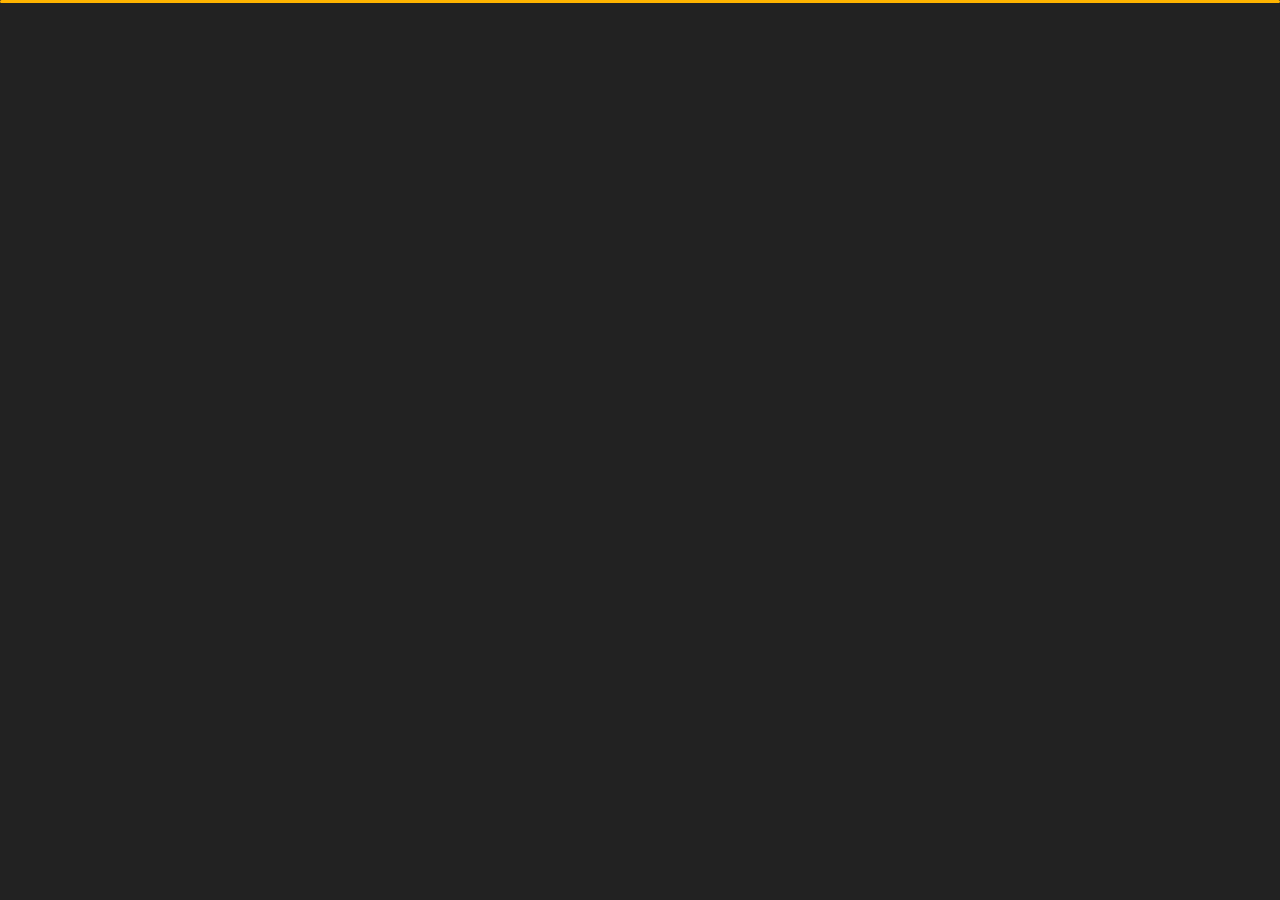
<file: index.html>
﻿<!DOCTYPE html>
<html lang="en">


<head>
    <meta charset="utf-8">
    <title> Tatsat's Portfolio </title>
    <meta name="viewport" content="width=device-width, initial-scale=1">

    <!-- Template Google Fonts -->
    <link href="https://fonts.googleapis.com/css?family=Poppins:400,400i,500,500i,600,600i,700,700i,800,800i,900,900i" rel="stylesheet">
    <link href="https://fonts.googleapis.com/css?family=Open+Sans:300,400,400i,600,600i,700" rel="stylesheet">

    <!-- Template CSS Files -->
    <link href="css/bootstrap.min.css" rel="stylesheet">
    <link href="css/preloader.min.css" rel="stylesheet">
    <link href="css/circle.css" rel="stylesheet">
    <link href="css/font-awesome.min.css" rel="stylesheet">
    <link href="css/fm.revealator.jquery.min.css" rel="stylesheet">
    <link href="css/style.css" rel="stylesheet">

    <!-- CSS Skin File -->
    <link href="css/skins/yellow.css" rel="stylesheet">

    <!-- Live Style Switcher - demo only -->
    <link rel="alternate stylesheet" type="text/css" title="blue" href="css/skins/blue.css" />
    <link rel="alternate stylesheet" type="text/css" title="green" href="css/skins/green.css" />
    <link rel="alternate stylesheet" type="text/css" title="yellow" href="css/skins/yellow.css" />
    <link rel="alternate stylesheet" type="text/css" title="blueviolet" href="css/skins/blueviolet.css" />
    <link rel="alternate stylesheet" type="text/css" title="goldenrod" href="css/skins/goldenrod.css" />
    <link rel="alternate stylesheet" type="text/css" title="magenta" href="css/skins/magenta.css" />
    <link rel="alternate stylesheet" type="text/css" title="orange" href="css/skins/orange.css" />
    <link rel="alternate stylesheet" type="text/css" title="purple" href="css/skins/purple.css" />
    <link rel="alternate stylesheet" type="text/css" title="red" href="css/skins/red.css" />
    <link rel="alternate stylesheet" type="text/css" title="yellowgreen" href="css/skins/yellowgreen.css" />
    <link rel="stylesheet" type="text/css" href="css/styleswitcher.css" />

    <!-- Modernizr JS File -->
    <script src="js/modernizr.custom.js"></script>
</head>

<body class="home">
<!-- Live Style Switcher Starts - demo only -->
<div id="switcher" class="">
    <div class="content-switcher">
        <h4>STYLE SWITCHER</h4>
        <ul>
            <li>
                <a href="#" onclick="setActiveStyleSheet('purple');" title="purple" class="color"><img src="img/styleswitcher/purple.png" alt="purple"/></a>
            </li>
            <li>
                <a href="#" onclick="setActiveStyleSheet('red');" title="red" class="color"><img src="img/styleswitcher/red.png" alt="red"/></a>
            </li>
            <li>
                <a href="#" onclick="setActiveStyleSheet('blueviolet');" title="blueviolet" class="color"><img src="img/styleswitcher/blueviolet.png" alt="blueviolet"/></a>
            </li>
            <li>
                <a href="#" onclick="setActiveStyleSheet('blue');" title="blue" class="color"><img src="img/styleswitcher/blue.png" alt="blue"/></a>
            </li>
            <li>
                <a href="#" onclick="setActiveStyleSheet('goldenrod');" title="goldenrod" class="color"><img src="img/styleswitcher/goldenrod.png" alt="goldenrod"/></a>
            </li>
            <li>
                <a href="#" onclick="setActiveStyleSheet('magenta');" title="magenta" class="color"><img src="img/styleswitcher/magenta.png" alt="magenta"/></a>
            </li>
            <li>
                <a href="#" onclick="setActiveStyleSheet('yellowgreen');" title="yellowgreen" class="color"><img src="img/styleswitcher/yellowgreen.png" alt="yellowgreen"/></a>
            </li>
            <li>
                <a href="#" onclick="setActiveStyleSheet('orange');" title="orange" class="color"><img src="img/styleswitcher/orange.png" alt="orange"/></a>
            </li>
            <li>
                <a href="#" onclick="setActiveStyleSheet('green');" title="green" class="color"><img src="img/styleswitcher/green.png" alt="green"/></a>
            </li>
            <li>
                <a href="#" onclick="setActiveStyleSheet('yellow');" title="yellow" class="color"><img src="img/styleswitcher/yellow.png" alt="yellow"/></a>
            </li>
        </ul>
           <div id="hideSwitcher">&times;</div>
    </div>
</div>
<div id="showSwitcher" class="styleSecondColor"><i class="fa fa-cog fa-spin"></i></div>
<!-- Live Style Switcher Ends - demo only -->
<!-- Header Starts -->
<header class="header" id="navbar-collapse-toggle">
    <!-- Fixed Navigation Starts -->
    <ul class="icon-menu d-none d-lg-block revealator-slideup revealator-once revealator-delay1">
        <li class="icon-box active">
            <i class="fa fa-home"></i>
            <a href="index.html">
                <h2>Home</h2>
            </a>
        </li>
        <li class="icon-box">
            <i class="fa fa-user"></i>
            <a href="about.html">
                <h2>About</h2>
            </a>
        <li class="icon-box">
            <i class="fa fa-envelope-open"></i>
            <a href="contact.html">
                <h2>Contact</h2>
            </a>
        </li>
        <li class="icon-box">
            <i class="fa fa-comments"></i>
            <a href="skills.html">
                <h2>Skills</h2>
            </a>
        </li>
    </ul>
    <!-- Fixed Navigation Ends -->
    <!-- Mobile Menu Starts -->
    <nav role="navigation" class="d-block d-lg-none">
        <div id="menuToggle">
            <input type="checkbox" />
            <span></span>
            <span></span>
            <span></span>
            <ul class="list-unstyled" id="menu">
                <li class="active"><a href="index.html"><i class="fa fa-home"></i><span>Home</span></a></li>
                <li><a href="about.html"><i class="fa fa-user"></i><span>About</span></a></li>
                <li><a href="contact.html"><i class="fa fa-envelope-open"></i><span>Contact</span></a></li>
                <li><a href="skills.html"><i class="fa fa-comments"></i><span>Skills</span></a></li>
            </ul>
        </div>
    </nav>
    <!-- Mobile Menu Ends -->
</header>
<!-- Header Ends -->
<!-- Main Content Starts -->
<section class="container-fluid main-container container-home p-0 revealator-slideup revealator-once revealator-delay1">
    <div class="color-block d-none d-lg-block"></div>
    <div class="row home-details-container align-items-center">
        <div class="col-lg-4 bg position-fixed d-none d-lg-block"></div>
        <div class="col-12 col-lg-8 offset-lg-4 home-details text-left text-sm-center text-lg-left">
            <div>
                <img src="img/2.jpg" class="img-fluid main-img-mobile d-none d-sm-block d-lg-none" alt="my picture">
                <h6 class="text-uppercase open-sans-font mb-0 d-block d-sm-none d-lg-block">hello folks !</h6>
                <h1 class="text-uppercase poppins-font"><span>I'm</span> Tatsat Pandey </h1>
                <p class="open-sans-font">A Coding Enthusiast, Electrical Engineer and a Writer.</p>
                <a href="about.html" class="btn btn-about">more about me</a>
            </div>
        </div>
    </div>
</section>
<!-- Main Content Ends -->

<!-- Template JS Files -->
<script src="js/jquery-3.5.0.min.js"></script>
<script src="js/styleswitcher.js"></script>
<script src="js/preloader.min.js"></script>
<script src="js/fm.revealator.jquery.min.js"></script>
<script src="js/imagesloaded.pkgd.min.js"></script>
<script src="js/masonry.pkgd.min.js"></script>
<script src="js/classie.js"></script>
<script src="js/cbpGridGallery.js"></script>
<script src="js/jquery.hoverdir.js"></script>
<script src="js/popper.min.js"></script>
<script src="js/bootstrap.js"></script>
<script src="js/custom.js"></script>

</body>

</html>
</file>
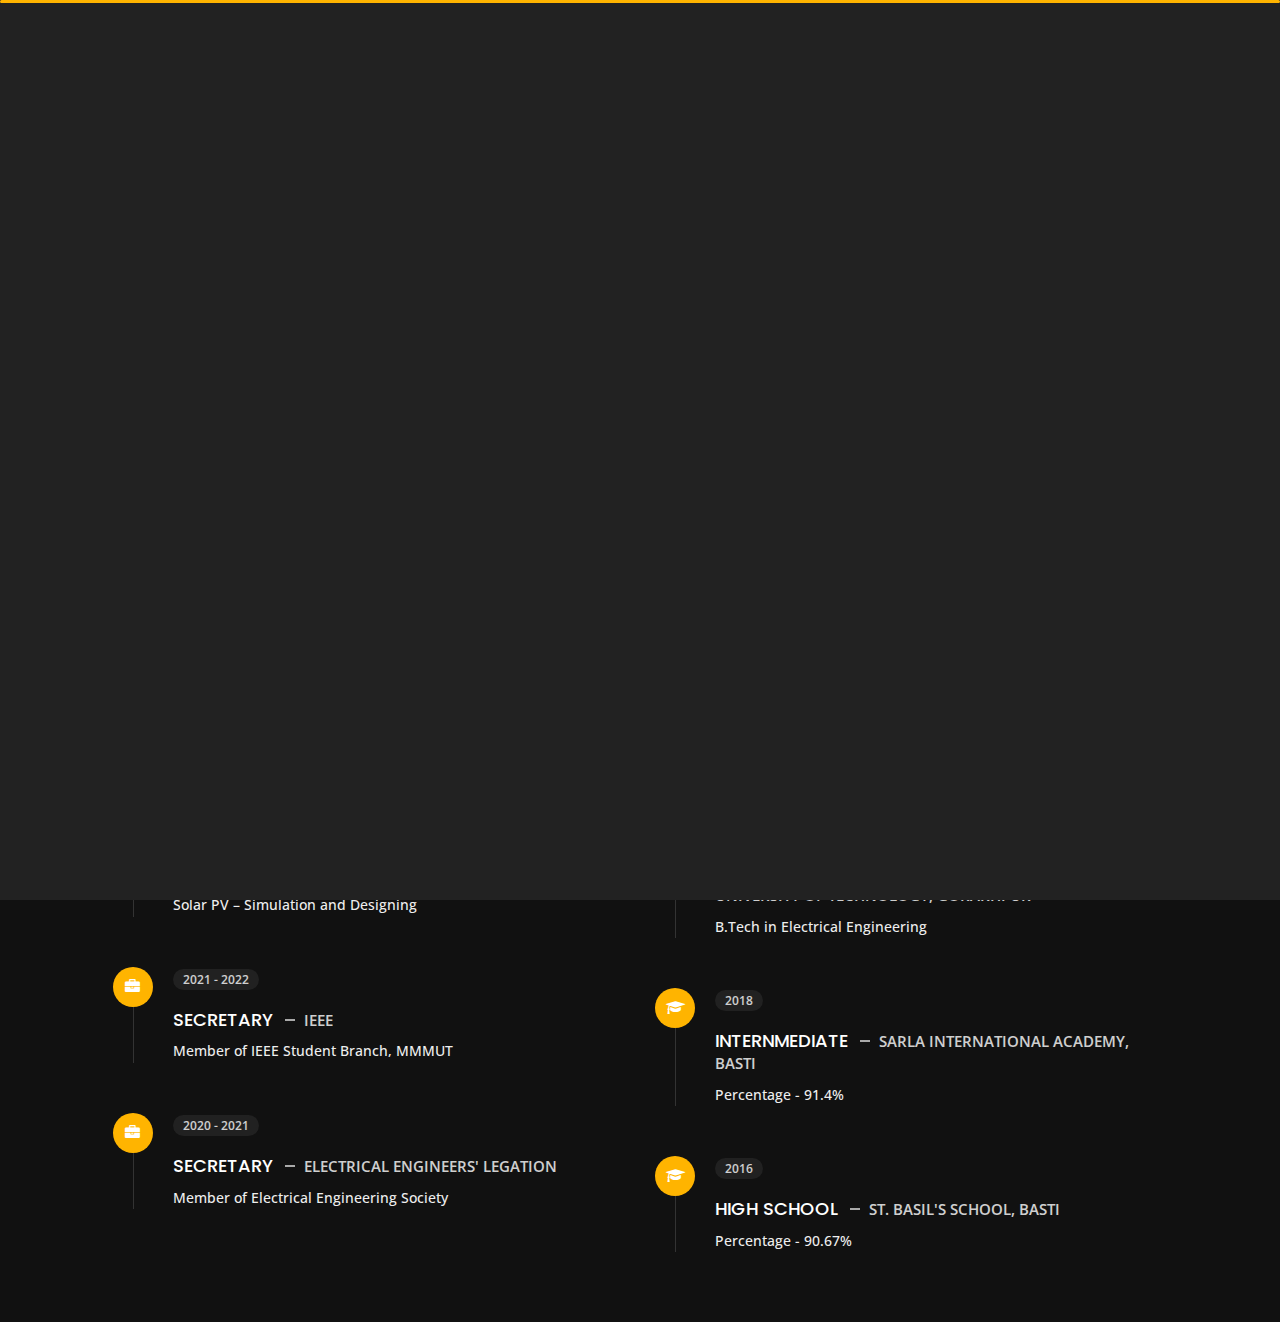
<file: about.html>
<!DOCTYPE html>
<html lang="en">


<head>
    <meta charset="utf-8">
    <title>My Portfolio</title>
    <meta name="viewport" content="width=device-width, initial-scale=1">

    <!-- Template Google Fonts -->
    <link href="https://fonts.googleapis.com/css?family=Poppins:400,400i,500,500i,600,600i,700,700i,800,800i,900,900i" rel="stylesheet">
    <link href="https://fonts.googleapis.com/css?family=Open+Sans:300,400,400i,600,600i,700" rel="stylesheet">

    <!-- Template CSS Files -->
    <link href="css/bootstrap.min.css" rel="stylesheet">
    <link href="css/preloader.min.css" rel="stylesheet">
    <link href="css/circle.css" rel="stylesheet">
    <link href="css/font-awesome.min.css" rel="stylesheet">
    <link href="css/fm.revealator.jquery.min.css" rel="stylesheet">
    <link href="css/style.css" rel="stylesheet">

    <!-- CSS Skin File -->
    <link href="css/skins/yellow.css" rel="stylesheet">

    <!-- Live Style Switcher - demo only -->
    <link rel="alternate stylesheet" type="text/css" title="blue" href="css/skins/blue.css" />
    <link rel="alternate stylesheet" type="text/css" title="green" href="css/skins/green.css" />
    <link rel="alternate stylesheet" type="text/css" title="yellow" href="css/skins/yellow.css" />
    <link rel="alternate stylesheet" type="text/css" title="blueviolet" href="css/skins/blueviolet.css" />
    <link rel="alternate stylesheet" type="text/css" title="goldenrod" href="css/skins/goldenrod.css" />
    <link rel="alternate stylesheet" type="text/css" title="magenta" href="css/skins/magenta.css" />
    <link rel="alternate stylesheet" type="text/css" title="orange" href="css/skins/orange.css" />
    <link rel="alternate stylesheet" type="text/css" title="purple" href="css/skins/purple.css" />
    <link rel="alternate stylesheet" type="text/css" title="red" href="css/skins/red.css" />
    <link rel="alternate stylesheet" type="text/css" title="yellowgreen" href="css/skins/yellowgreen.css" />
    <link rel="stylesheet" type="text/css" href="css/styleswitcher.css" />

    <!-- Modernizr JS File -->
    <script src="js/modernizr.custom.js"></script>
</head>

<body class="about">
<!-- Live Style Switcher Starts - demo only -->
<div id="switcher" class="">
    <div class="content-switcher">
        <h4>STYLE SWITCHER</h4>
        <ul>
            <li>
                <a href="#" onclick="setActiveStyleSheet('purple');" title="purple" class="color"><img src="img/styleswitcher/purple.png" alt="purple"/></a>
            </li>
            <li>
                <a href="#" onclick="setActiveStyleSheet('red');" title="red" class="color"><img src="img/styleswitcher/red.png" alt="red"/></a>
            </li>
            <li>
                <a href="#" onclick="setActiveStyleSheet('blueviolet');" title="blueviolet" class="color"><img src="img/styleswitcher/blueviolet.png" alt="blueviolet"/></a>
            </li>
            <li>
                <a href="#" onclick="setActiveStyleSheet('blue');" title="blue" class="color"><img src="img/styleswitcher/blue.png" alt="blue"/></a>
            </li>
            <li>
                <a href="#" onclick="setActiveStyleSheet('goldenrod');" title="goldenrod" class="color"><img src="img/styleswitcher/goldenrod.png" alt="goldenrod"/></a>
            </li>
            <li>
                <a href="#" onclick="setActiveStyleSheet('magenta');" title="magenta" class="color"><img src="img/styleswitcher/magenta.png" alt="magenta"/></a>
            </li>
            <li>
                <a href="#" onclick="setActiveStyleSheet('yellowgreen');" title="yellowgreen" class="color"><img src="img/styleswitcher/yellowgreen.png" alt="yellowgreen"/></a>
            </li>
            <li>
                <a href="#" onclick="setActiveStyleSheet('orange');" title="orange" class="color"><img src="img/styleswitcher/orange.png" alt="orange"/></a>
            </li>
            <li>
                <a href="#" onclick="setActiveStyleSheet('green');" title="green" class="color"><img src="img/styleswitcher/green.png" alt="green"/></a>
            </li>
            <li>
                <a href="#" onclick="setActiveStyleSheet('yellow');" title="yellow" class="color"><img src="img/styleswitcher/yellow.png" alt="yellow"/></a>
            </li>
        </ul>

        <div id="hideSwitcher">&times;</div>
    </div>

</div>
<div id="showSwitcher" class="styleSecondColor"><i class="fa fa-cog fa-spin"></i></div>
<!-- Live Style Switcher Ends - demo only -->
<!-- Header Starts -->
<header class="header" id="navbar-collapse-toggle">
    <!-- Fixed Navigation Starts -->
    <ul class="icon-menu d-none d-lg-block revealator-slideup revealator-once revealator-delay1">
        <li class="icon-box">
            <i class="fa fa-home"></i>
            <a href="index.html">
                <h2>Home</h2>
            </a>
        </li>
        <li class="icon-box active">
            <i class="fa fa-user"></i>
            <a href="about.html">
                <h2>About</h2>
            </a>
        </li>
        
        <li class="icon-box">
            <i class="fa fa-envelope-open"></i>
            <a href="contact.html">
                <h2>Contact</h2>
            </a>
        </li>
        <li class="icon-box">
            <i class="fa fa-comments"></i>
            <a href="skills.html">
                <h2>Skills</h2>
            </a>
        </li>
    </ul>
    <!-- Fixed Navigation Ends -->
    <!-- Mobile Menu Starts -->
    <nav role="navigation" class="d-block d-lg-none">
        <div id="menuToggle">
            <input type="checkbox" />
            <span></span>
            <span></span>
            <span></span>
            <ul class="list-unstyled" id="menu">
                <li><a href="index.html"><i class="fa fa-home"></i><span>Home</span></a></li>
                <li class="active"><a href="about.html"><i class="fa fa-user"></i><span>About</span></a></li>
                <li><a href="contact.html"><i class="fa fa-envelope-open"></i><span>Contact</span></a></li>
                <li><a href="skills.html"><i class="fa fa-comments"></i><span>Skills</span></a></li>
            </ul>
        </div>
    </nav>
    <!-- Mobile Menu Ends -->
</header>
<!-- Header Ends -->
<!-- Page Title Starts -->
<section class="title-section text-left text-sm-center revealator-slideup revealator-once revealator-delay1">
    <h1>ABOUT <span>ME</span></h1>
    <span class="title-bg">Resume</span>
</section>
<!-- Page Title Ends -->
<!-- Main Content Starts -->
<section class="main-content revealator-slideup revealator-once revealator-delay1">
    <div class="container">
        <div class="row">
            <!-- Personal Info Starts -->
            <div class="col-12 col-lg-5 col-xl-6">
                <div class="row">
                    <div class="col-12">
                        <h3 class="text-uppercase custom-title mb-0 ft-wt-600">personal infos</h3>
                    </div>
                    <div class="col-12 d-block d-sm-none">
                        <img src="img/3.jpeg" class="img-fluid main-img-mobile" alt="my picture" />
                    </div>
                    <div class="col-6">
                        <ul class="about-list list-unstyled open-sans-font">
                            <li> <span class="title">name :</span> <span class="value d-block d-sm-inline-block d-lg-block d-xl-inline-block">Tatsat Pandey</span> </li>
                            <li> <span class="title">Age :</span> <span class="value d-block d-sm-inline-block d-lg-block d-xl-inline-block">21 Years</span> </li>
                            <li> <span class="title">Nationality :</span> <span class="value d-block d-sm-inline-block d-lg-block d-xl-inline-block">Indian</span> </li>
                        </ul>
                    </div>
                    <div class="col-6">
                        <ul class="about-list list-unstyled open-sans-font">
                            <li> <span class="title">Address :</span> <span class="value d-block d-sm-inline-block d-lg-block d-xl-inline-block">Basti, Uttar Pradesh</span> </li>
                            <li> <span class="title">Email :</span> <span class="value d-block d-sm-inline-block d-lg-block d-xl-inline-block">tatsat3mutee@gmail.com</span> </li>
                            <li> <span class="title">languages :</span> <span class="value d-block d-sm-inline-block d-lg-block d-xl-inline-block">Hindi, English</span> </li>
                        </ul>
                    </div>
                    <div class="col-12 mt-3">
                        <a href="./resume.pdf" class="btn btn-download">Download CV</a>
                    </div>
                </div>
            </div>
            <!-- Personal Info Ends -->
            <!-- Boxes Starts -->
            <div class="col-12 col-lg-7 col-xl-6 mt-5 mt-lg-0">
                <div class="row">
                    <div class="col-6">
                        <div class="box-stats with-margin">
                            <h3 class="poppins-font position-relative">7</h3>
                            <p class="open-sans-font m-0 position-relative text-uppercase">certificates in <span class="d-block">extra-curricular </span></p>
                        </div>
                    </div>
                    <div class="col-6">
                        <div class="box-stats with-margin">
                            <h3 class="poppins-font position-relative">2</h3>
                            <p class="open-sans-font m-0 position-relative text-uppercase">completed <span class="d-block">projects</span></p>
                        </div>
                    </div>
                    <div class="col-6">
                        <div class="box-stats">
                            <h3 class="poppins-font position-relative">5</h3>
                            <p class="open-sans-font m-0 position-relative text-uppercase">months of experience in<span class="d-block">podcasting</span></p>
                        </div>
                    </div>
                    <div class="col-6">
                        <div class="box-stats">
                            <h3 class="poppins-font position-relative">5</h3>
                            <p class="open-sans-font m-0 position-relative text-uppercase">positions of <span class="d-block">responsibilty</span></p>
                        </div>
                    </div>
                </div>
            </div>
            <!-- Boxes Ends -->
        </div>
        
        <hr class="separator">
        <!-- Experience & Education Starts -->
        <div class="row">
            <div class="col-12">
                <h3 class="text-uppercase pb-5 mb-0 text-left text-sm-center custom-title ft-wt-600"> Experience <span>&</span> Education</h3>
            </div>
            <div class="col-lg-6 m-15px-tb">
                <div class="resume-box">
                    <ul>
                        <li>
                            <div class="icon">
                                <i class="fa fa-briefcase"></i>
                            </div>
                            <span class="time open-sans-font text-uppercase">June, 2021 - July, 2021</span>
                            <h5 class="poppins-font text-uppercase"> Intern <span class="place open-sans-font"> Vardhan Consulting Engineers</span></h5>
                            <p class="open-sans-font">Solar PV – Simulation and Designing </p>
                        </li>
                        <li>
                            <div class="icon">
                                <i class="fa fa-briefcase"></i>
                            </div>
                            <span class="time open-sans-font text-uppercase">2021 - 2022</span>
                            <h5 class="poppins-font text-uppercase"> Secretary <span class="place open-sans-font"> IEEE </span></h5>
                            <p class="open-sans-font"> Member of IEEE Student Branch, MMMUT </p>
                        </li>
                        <li>
                            <div class="icon">
                                <i class="fa fa-briefcase"></i>
                            </div>
                            <span class="time open-sans-font text-uppercase">2020 - 2021</span>
                            <h5 class="poppins-font text-uppercase"> Secretary <span class="place open-sans-font"> Electrical Engineers' Legation</span></h5>
                            <p class="open-sans-font">Member of Electrical Engineering Society </p>
                        </li>
                    </ul>
                </div>
            </div>
            <div class="col-lg-6 m-15px-tb">
                <div class="resume-box">
                    <ul>
                        <li>
                            <div class="icon">
                                <i class="fa fa-graduation-cap"></i>
                            </div>
                            <span class="time open-sans-font text-uppercase">2018 - 2022</span>
                            <h5 class="poppins-font text-uppercase">Engineering Degree <span class="place open-sans-font"> MADAN MOHAN MALAVIYA UNIVERSITY OF TECHNOLOGY, GORAKHPUR</span></h5>
                            <p class="open-sans-font"> B.Tech in Electrical Engineering</p>
                        </li>
                        <li>
                            <div class="icon">
                                <i class="fa fa-graduation-cap"></i>
                            </div>
                            <span class="time open-sans-font text-uppercase">2018</span>
                            <h5 class="poppins-font text-uppercase"> INTERNMEDIATE <span class="place open-sans-font"> SARLA INTERNATIONAL ACADEMY, BASTI</span></h5>
                            <p class="open-sans-font">Percentage - 91.4%</p>
                        </li>
                        <li>
                            <div class="icon">
                                <i class="fa fa-graduation-cap"></i>
                            </div>
                            <span class="time open-sans-font text-uppercase">2016</span>
                            <h5 class="poppins-font text-uppercase"> HIGH SCHOOL <span class="place open-sans-font">ST. BASIL'S SCHOOL, BASTI</span></h5>
                            <p class="open-sans-font">Percentage - 90.67%</p>
                        </li>
                    </ul>
                </div>
            </div>
        </div>
        <!-- Experience & Education Ends -->
    </div>
</section>
<!-- Main Content Ends -->

<!-- Template JS Files -->
<script src="js/jquery-3.5.0.min.js"></script>
<script src="js/styleswitcher.js"></script>
<script src="js/preloader.min.js"></script>
<script src="js/fm.revealator.jquery.min.js"></script>
<script src="js/imagesloaded.pkgd.min.js"></script>
<script src="js/masonry.pkgd.min.js"></script>
<script src="js/classie.js"></script>
<script src="js/cbpGridGallery.js"></script>
<script src="js/jquery.hoverdir.js"></script>
<script src="js/popper.min.js"></script>
<script src="js/bootstrap.js"></script>
<script src="js/custom.js"></script>

</body>


</html>
</file>
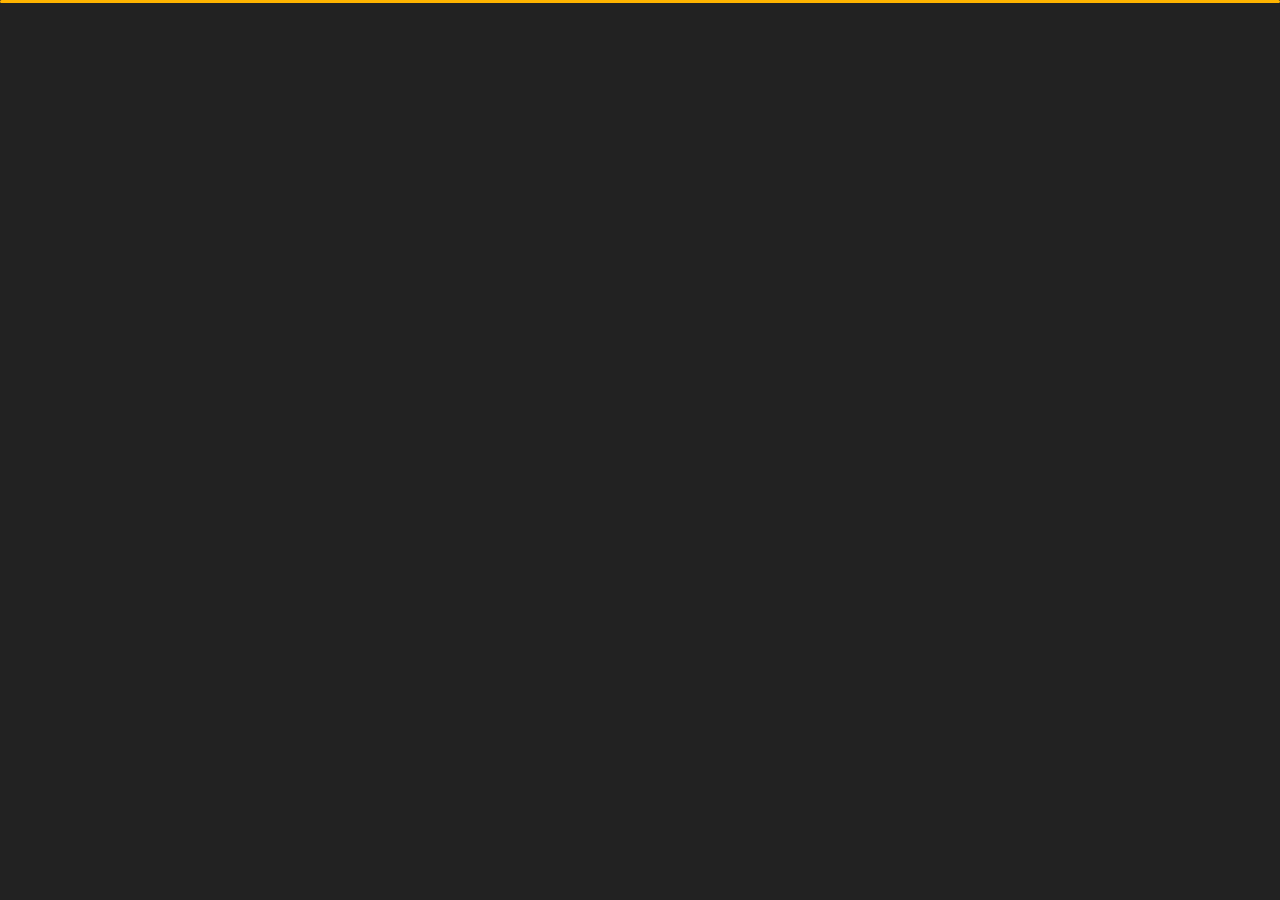
<file: contact.html>
<!DOCTYPE html>
<html lang="en">


<head>
    <meta charset="utf-8">
    <title>Contact - Personal Portfolio</title>
    <meta name="viewport" content="width=device-width, initial-scale=1">

    <!-- Template Google Fonts -->
    <link href="https://fonts.googleapis.com/css?family=Poppins:400,400i,500,500i,600,600i,700,700i,800,800i,900,900i" rel="stylesheet">
    <link href="https://fonts.googleapis.com/css?family=Open+Sans:300,400,400i,600,600i,700" rel="stylesheet">

    <!-- Template CSS Files -->
    <link href="css/bootstrap.min.css" rel="stylesheet">
    <link href="css/preloader.min.css" rel="stylesheet">
    <link href="css/circle.css" rel="stylesheet">
    <link href="css/font-awesome.min.css" rel="stylesheet">
    <link href="css/fm.revealator.jquery.min.css" rel="stylesheet">
    <link href="css/style.css" rel="stylesheet">

    <!-- CSS Skin File -->
    <link href="css/skins/yellow.css" rel="stylesheet">

    <!-- Live Style Switcher - demo only -->
    <link rel="alternate stylesheet" type="text/css" title="blue" href="css/skins/blue.css" />
    <link rel="alternate stylesheet" type="text/css" title="green" href="css/skins/green.css" />
    <link rel="alternate stylesheet" type="text/css" title="yellow" href="css/skins/yellow.css" />
    <link rel="alternate stylesheet" type="text/css" title="blueviolet" href="css/skins/blueviolet.css" />
    <link rel="alternate stylesheet" type="text/css" title="goldenrod" href="css/skins/goldenrod.css" />
    <link rel="alternate stylesheet" type="text/css" title="magenta" href="css/skins/magenta.css" />
    <link rel="alternate stylesheet" type="text/css" title="orange" href="css/skins/orange.css" />
    <link rel="alternate stylesheet" type="text/css" title="purple" href="css/skins/purple.css" />
    <link rel="alternate stylesheet" type="text/css" title="red" href="css/skins/red.css" />
    <link rel="alternate stylesheet" type="text/css" title="yellowgreen" href="css/skins/yellowgreen.css" />
    <link rel="stylesheet" type="text/css" href="css/styleswitcher.css" />

    <!-- Modernizr JS File -->
    <script src="js/modernizr.custom.js"></script>
</head>

<body class="contact">
<!-- Live Style Switcher Starts - demo only -->
<div id="switcher" class="">
    <div class="content-switcher">
        <h4>STYLE SWITCHER</h4>
        <ul>
            <li>
                <a href="#" onclick="setActiveStyleSheet('purple');" title="purple" class="color"><img src="img/styleswitcher/purple.png" alt="purple"/></a>
            </li>
            <li>
                <a href="#" onclick="setActiveStyleSheet('red');" title="red" class="color"><img src="img/styleswitcher/red.png" alt="red"/></a>
            </li>
            <li>
                <a href="#" onclick="setActiveStyleSheet('blueviolet');" title="blueviolet" class="color"><img src="img/styleswitcher/blueviolet.png" alt="blueviolet"/></a>
            </li>
            <li>
                <a href="#" onclick="setActiveStyleSheet('blue');" title="blue" class="color"><img src="img/styleswitcher/blue.png" alt="blue"/></a>
            </li>
            <li>
                <a href="#" onclick="setActiveStyleSheet('goldenrod');" title="goldenrod" class="color"><img src="img/styleswitcher/goldenrod.png" alt="goldenrod"/></a>
            </li>
            <li>
                <a href="#" onclick="setActiveStyleSheet('magenta');" title="magenta" class="color"><img src="img/styleswitcher/magenta.png" alt="magenta"/></a>
            </li>
            <li>
                <a href="#" onclick="setActiveStyleSheet('yellowgreen');" title="yellowgreen" class="color"><img src="img/styleswitcher/yellowgreen.png" alt="yellowgreen"/></a>
            </li>
            <li>
                <a href="#" onclick="setActiveStyleSheet('orange');" title="orange" class="color"><img src="img/styleswitcher/orange.png" alt="orange"/></a>
            </li>
            <li>
                <a href="#" onclick="setActiveStyleSheet('green');" title="green" class="color"><img src="img/styleswitcher/green.png" alt="green"/></a>
            </li>
            <li>
                <a href="#" onclick="setActiveStyleSheet('yellow');" title="yellow" class="color"><img src="img/styleswitcher/yellow.png" alt="yellow"/></a>
            </li>
        </ul>

        <div id="hideSwitcher">&times;</div>
    </div>
</div>
<div id="showSwitcher" class="styleSecondColor"><i class="fa fa-cog fa-spin"></i></div>
<!-- Live Style Switcher Ends - demo only -->
<!-- Header Starts -->
<header class="header" id="navbar-collapse-toggle">
    <!-- Fixed Navigation Starts -->
    <ul class="icon-menu d-none d-lg-block revealator-slideup revealator-once revealator-delay1">
        <li class="icon-box">
            <i class="fa fa-home"></i>
            <a href="index.html">
                <h2>Home</h2>
            </a>
        </li>
        <li class="icon-box">
            <i class="fa fa-user"></i>
            <a href="about.html">
                <h2>About</h2>
            </a>
        </li>
        
        <li class="icon-box active">
            <i class="fa fa-envelope-open"></i>
            <a href="contact.html">
                <h2>Contact</h2>
            </a>
        </li>
        <li class="icon-box">
            <i class="fa fa-comments"></i>
            <a href="skills.html">
                <h2>Skills</h2>
            </a>
        </li>
    </ul>
    <!-- Fixed Navigation Ends -->
    <!-- Mobile Menu Starts -->
    <nav role="navigation" class="d-block d-lg-none">
        <div id="menuToggle">
            <input type="checkbox" />
            <span></span>
            <span></span>
            <span></span>
            <ul class="list-unstyled" id="menu">
                <li><a href="index.html"><i class="fa fa-home"></i><span>Home</span></a></li>
                <li><a href="about.html"><i class="fa fa-user"></i><span>About</span></a></li>
                
                <li class="active"><a href="contact.html"><i class="fa fa-envelope-open"></i><span>Contact</span></a></li>
                <li><a href="skills.html"><i class="fa fa-comments"></i><span>Skills</span></a></li>
            </ul>
        </div>
    </nav>
    <!-- Mobile Menu Ends -->
</header>
<!-- Header Ends -->
<!-- Page Title Starts -->
<section class="title-section text-left text-sm-center revealator-slideup revealator-once revealator-delay1">
    <h1>get in <span>touch</span></h1>
    <span class="title-bg">contact</span>
</section>
<!-- Page Title Ends -->
<!-- Main Content Starts -->
<section class="main-content revealator-slideup revealator-once revealator-delay1">
    <div class="container">
        <div class="row">
            <!-- Left Side Starts -->
            <div class="col-12 col-lg-4">
                <h3 class="text-uppercase custom-title mb-0 ft-wt-600 pb-3"> Feel Free to Ask !</h3>
                <p class="open-sans-font mb-3">Podcasting is my Hobby and Writing is what i love to do. So here is the player embedded. Listen the episodes right from here.</p>
                <p class="open-sans-font custom-span-contact position-relative">
                    <i class="fa fa-envelope-open position-absolute"></i>
                    <span class="d-block">mail me</span>tatsat3mutee@gmail.com
                </p>
                
                <ul class="social list-unstyled pt-1 mb-5">
                    <li class="facebook"><a title="Facebook" href="https://www.facebook.com/tatsat.pandey.52/"><i class="fa fa-facebook"></i></a>
                    </li>
                    <li class="twitter"><a title="Twitter" href="https://twitter.com/pandey_tatsat"><i class="fa fa-twitter"></i></a>
                    </li>
                    <li class="linkedin"><a title="Linkedin" href="https://linkedin.com/in/tatsat-pandey/"><i class="fa fa-linkedin"></i></a>
                    </li>
                    <li class="github"><a title="Github" href="https://github.com/tatsat3mutee"><i class="fa fa-github"></i></a>
                    </li>
                    <li class="instagram"><a title="instagram" href="https://www.instagram.com/khwaab_e_surkhaab/"><i class="fa fa-instagram"></i></a>
                    </li>
                </ul>
            </div>
            <!-- Left Side Ends -->
            <!-- Contact Form Starts -->
            <div class="col-12 col-lg-8">
                
                    <iframe src="https://embed.hubhopper.com/studio/feed/?feed=aHR0cHM6Ly9mZWVkcy5odWJob3BwZXIuY29tLzBiOGNiOGNlZDAwNzRmN2E5N2UzODU3MWQyNDk5MWU3LnJzcw==" style="width:100%;" class="w-100 border-0 mt-3" height="230"></iframe>
                
            </div>
            <!-- Contact Form Ends -->
        </div>
    </div>

</section>
<!-- Template JS Files -->
<script src="js/jquery-3.5.0.min.js"></script>
<script src="js/styleswitcher.js"></script>
<script src="js/preloader.min.js"></script>
<script src="js/fm.revealator.jquery.min.js"></script>
<script src="js/imagesloaded.pkgd.min.js"></script>
<script src="js/masonry.pkgd.min.js"></script>
<script src="js/classie.js"></script>
<script src="js/cbpGridGallery.js"></script>
<script src="js/jquery.hoverdir.js"></script>
<script src="js/popper.min.js"></script>
<script src="js/bootstrap.js"></script>
<script src="js/custom.js"></script>

</body>


</html>
</file>
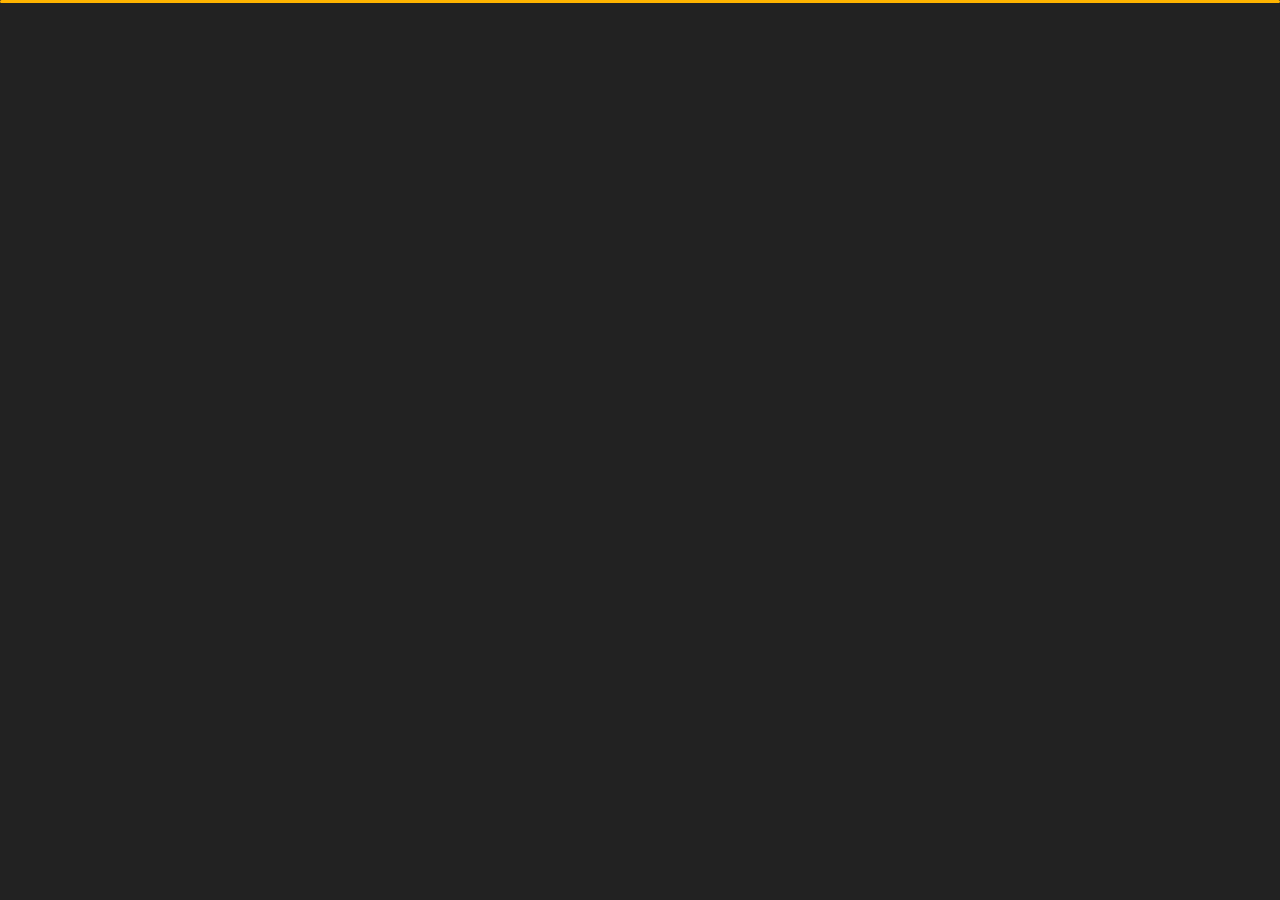
<file: skills.html>
﻿<!DOCTYPE html>
<html lang="en">
<head>
    <meta charset="utf-8">
    <title>About Personal Portfolio</title>
    <meta name="viewport" content="width=device-width, initial-scale=1">

    <!-- Template Google Fonts -->
    <link href="https://fonts.googleapis.com/css?family=Poppins:400,400i,500,500i,600,600i,700,700i,800,800i,900,900i" rel="stylesheet">
    <link href="https://fonts.googleapis.com/css?family=Open+Sans:300,400,400i,600,600i,700" rel="stylesheet">

    <!-- Template CSS Files -->
    <link href="css/bootstrap.min.css" rel="stylesheet">
    <link href="css/preloader.min.css" rel="stylesheet">
    <link href="css/circle.css" rel="stylesheet">
    <link href="css/font-awesome.min.css" rel="stylesheet">
    <link href="css/fm.revealator.jquery.min.css" rel="stylesheet">
    <link href="css/style.css" rel="stylesheet">

    <!-- CSS Skin File -->
    <link href="css/skins/yellow.css" rel="stylesheet">

    <!-- Live Style Switcher - demo only -->
    <link rel="alternate stylesheet" type="text/css" title="blue" href="css/skins/blue.css" />
    <link rel="alternate stylesheet" type="text/css" title="green" href="css/skins/green.css" />
    <link rel="alternate stylesheet" type="text/css" title="yellow" href="css/skins/yellow.css" />
    <link rel="alternate stylesheet" type="text/css" title="blueviolet" href="css/skins/blueviolet.css" />
    <link rel="alternate stylesheet" type="text/css" title="goldenrod" href="css/skins/goldenrod.css" />
    <link rel="alternate stylesheet" type="text/css" title="magenta" href="css/skins/magenta.css" />
    <link rel="alternate stylesheet" type="text/css" title="orange" href="css/skins/orange.css" />
    <link rel="alternate stylesheet" type="text/css" title="purple" href="css/skins/purple.css" />
    <link rel="alternate stylesheet" type="text/css" title="red" href="css/skins/red.css" />
    <link rel="alternate stylesheet" type="text/css" title="yellowgreen" href="css/skins/yellowgreen.css" />
    <link rel="stylesheet" type="text/css" href="css/styleswitcher.css" />

    <!-- Modernizr JS File -->
    <script src="js/modernizr.custom.js"></script>
</head>

<head>
    <meta charset="utf-8">
    <title>Skills - Personal Portfolio</title>
    <meta name="viewport" content="width=device-width, initial-scale=1">

    <!-- Template Google Fonts -->
    <link href="https://fonts.googleapis.com/css?family=Poppins:400,400i,500,500i,600,600i,700,700i,800,800i,900,900i" rel="stylesheet">
    <link href="https://fonts.googleapis.com/css?family=Open+Sans:300,400,400i,600,600i,700" rel="stylesheet">

    <!-- Template CSS Files -->
    <link href="css/bootstrap.min.css" rel="stylesheet">
    <link href="css/preloader.min.css" rel="stylesheet">
    <link href="css/circle.css" rel="stylesheet">
    <link href="css/font-awesome.min.css" rel="stylesheet">
    <link href="css/fm.revealator.jquery.min.css" rel="stylesheet">
    <link href="css/style.css" rel="stylesheet">

    <!-- CSS Skin File -->
    <link href="css/skins/yellow.css" rel="stylesheet">

    <!-- Live Style Switcher - demo only -->
    <link rel="alternate stylesheet" type="text/css" title="blue" href="css/skins/blue.css" />
    <link rel="alternate stylesheet" type="text/css" title="green" href="css/skins/green.css" />
    <link rel="alternate stylesheet" type="text/css" title="yellow" href="css/skins/yellow.css" />
    <link rel="alternate stylesheet" type="text/css" title="blueviolet" href="css/skins/blueviolet.css" />
    <link rel="alternate stylesheet" type="text/css" title="goldenrod" href="css/skins/goldenrod.css" />
    <link rel="alternate stylesheet" type="text/css" title="magenta" href="css/skins/magenta.css" />
    <link rel="alternate stylesheet" type="text/css" title="orange" href="css/skins/orange.css" />
    <link rel="alternate stylesheet" type="text/css" title="purple" href="css/skins/purple.css" />
    <link rel="alternate stylesheet" type="text/css" title="red" href="css/skins/red.css" />
    <link rel="alternate stylesheet" type="text/css" title="yellowgreen" href="css/skins/yellowgreen.css" />
    <link rel="stylesheet" type="text/css" href="css/styleswitcher.css" />

    <!-- Modernizr JS File -->
    <script src="js/modernizr.custom.js"></script>
</head>

<body class="skills">
<!-- Live Style Switcher Starts - demo only -->
<div id="switcher" class="">
    <div class="content-switcher">
        <h4>STYLE SWITCHER</h4>
        <ul>
            <li>
                <a href="#" onclick="setActiveStyleSheet('purple');" title="purple" class="color"><img src="img/styleswitcher/purple.png" alt="purple"/></a>
            </li>
            <li>
                <a href="#" onclick="setActiveStyleSheet('red');" title="red" class="color"><img src="img/styleswitcher/red.png" alt="red"/></a>
            </li>
            <li>
                <a href="#" onclick="setActiveStyleSheet('blueviolet');" title="blueviolet" class="color"><img src="img/styleswitcher/blueviolet.png" alt="blueviolet"/></a>
            </li>
            <li>
                <a href="#" onclick="setActiveStyleSheet('blue');" title="blue" class="color"><img src="img/styleswitcher/blue.png" alt="blue"/></a>
            </li>
            <li>
                <a href="#" onclick="setActiveStyleSheet('goldenrod');" title="goldenrod" class="color"><img src="img/styleswitcher/goldenrod.png" alt="goldenrod"/></a>
            </li>
            <li>
                <a href="#" onclick="setActiveStyleSheet('magenta');" title="magenta" class="color"><img src="img/styleswitcher/magenta.png" alt="magenta"/></a>
            </li>
            <li>
                <a href="#" onclick="setActiveStyleSheet('yellowgreen');" title="yellowgreen" class="color"><img src="img/styleswitcher/yellowgreen.png" alt="yellowgreen"/></a>
            </li>
            <li>
                <a href="#" onclick="setActiveStyleSheet('orange');" title="orange" class="color"><img src="img/styleswitcher/orange.png" alt="orange"/></a>
            </li>
            <li>
                <a href="#" onclick="setActiveStyleSheet('green');" title="green" class="color"><img src="img/styleswitcher/green.png" alt="green"/></a>
            </li>
            <li>
                <a href="#" onclick="setActiveStyleSheet('yellow');" title="yellow" class="color"><img src="img/styleswitcher/yellow.png" alt="yellow"/></a>
            </li>
        </ul>

       <div id="hideSwitcher">&times;</div>
    </div>
</div>
<div id="showSwitcher" class="styleSecondColor"><i class="fa fa-cog fa-spin"></i></div>
<!-- Live Style Switcher Ends - demo only -->
<!-- Header Starts -->
<header class="header" id="navbar-collapse-toggle">
    <!-- Fixed Navigation Starts -->
    <ul class="icon-menu d-none d-lg-block revealator-slideup revealator-once revealator-delay1">
        <li class="icon-box">
            <i class="fa fa-home"></i>
            <a href="index.html">
                <h2>Home</h2>
            </a>
        </li>
        <li class="icon-box">
            <i class="fa fa-user"></i>
            <a href="about.html">
                <h2>About</h2>
            </a>
        </li>
        
        <li class="icon-box">
            <i class="fa fa-envelope-open"></i>
            <a href="contact.html">
                <h2>Contact</h2>
            </a>
        </li>
        <li class="icon-box active">
            <i class="fa fa-comments"></i>
            <a href="skills.html">
                <h2>Skills</h2>
            </a>
        </li>
    </ul>
    <!-- Fixed Navigation Ends -->
    <!-- Mobile Menu Starts -->
    <nav role="navigation" class="d-block d-lg-none">
        <div id="menuToggle">
            <input type="checkbox" />
            <span></span>
            <span></span>
            <span></span>
            <ul class="list-unstyled" id="menu">
                <li><a href="index.html"><i class="fa fa-home"></i><span>Home</span></a></li>
                <li><a href="about.html"><i class="fa fa-user"></i><span>About</span></a></li>
                <li><a href="contact.html"><i class="fa fa-envelope-open"></i><span>Contact</span></a></li>
                <li class="active"><a href="skills.html"><i class="fa fa-comments"></i><span>skills</span></a></li>
            </ul>
        </div>
    </nav>
    <!-- Mobile Menu Ends -->
</header>
<!-- Header Ends -->
<!-- Page Title Starts -->
<section class="title-section text-left text-sm-center revealator-slideup revealator-once revealator-delay1">
    <h1>my <span>Skills</span></h1>
    <span class="title-bg">Qualities</span>
</section>
<!-- Page Title Ends -->
<!-- Main Content Starts -->
<section class="main-content revealator-slideup revealator-once revealator-delay1">
    <div class="container">
        <div class="row">
        <hr class="separator">
        <!-- Skills Starts -->
        <div class="row skills">
            
            <div class="col-6 col-md-3 mb-3 mb-sm-5">
                <div class="c100 p65">
                    <span>65%</span>
                    <div class="slice">
                        <div class="bar"></div>
                        <div class="fill"></div>
                    </div>
                </div>
                <h6 class="text-uppercase open-sans-font text-center mt-2 mt-sm-4">html</h6>
            </div>
            <div class="col-6 col-md-3 mb-3 mb-sm-5">
                <div class="c100 p20">
                    <span>20%</span>
                    <div class="slice">
                        <div class="bar"></div>
                        <div class="fill"></div>
                    </div>
                </div>
                <h6 class="text-uppercase open-sans-font text-center mt-2 mt-sm-4">javascript</h6>
            </div>
            <div class="col-6 col-md-3 mb-3 mb-sm-5">
                <div class="c100 p50">
                    <span>50%</span>
                    <div class="slice">
                        <div class="bar"></div>
                        <div class="fill"></div>
                    </div>
                </div>
                <h6 class="text-uppercase open-sans-font text-center mt-2 mt-sm-4">css</h6>
            </div>
            <div class="col-6 col-md-3 mb-3 mb-sm-5">
                <div class="c100 p85">
                    <span>85%</span>
                    <div class="slice">
                        <div class="bar"></div>
                        <div class="fill"></div>
                    </div>
                </div>
                <h6 class="text-uppercase open-sans-font text-center mt-2 mt-sm-4">C++</h6>
            </div>
            <div class="col-6 col-md-3 mb-3 mb-sm-5">
                <div class="c100 p95">
                    <span>95%</span>
                    <div class="slice">
                        <div class="bar"></div>
                        <div class="fill"></div>
                    </div>
                </div>
                <h6 class="text-uppercase open-sans-font text-center mt-2 mt-sm-4">C</h6>
            </div>
            <div class="col-6 col-md-3 mb-3 mb-sm-5">
                <div class="c100 p50">
                    <span>50%</span>
                    <div class="slice">
                        <div class="bar"></div>
                        <div class="fill"></div>
                    </div>
                </div>
                <h6 class="text-uppercase open-sans-font text-center mt-2 mt-sm-4">Java</h6>
            </div>
            <div class="col-6 col-md-3 mb-3 mb-sm-5">
                <div class="c100 p70">
                    <span>70%</span>
                    <div class="slice">
                        <div class="bar"></div>
                        <div class="fill"></div>
                    </div>
                </div>
                <h6 class="text-uppercase open-sans-font text-center mt-2 mt-sm-4">MATLAB</h6>
            </div>
            </div>
        <!-- Skills Ends -->
        </div>
    </div>
</section>
            <!-- Pagination Starts -->
        <!-- <div class="col-12 mt-4">
                <nav aria-label="Page navigation example">
                    <ul class="pagination justify-content-center mb-0">
                        <li class="page-item"><a class="page-link" href="#">1</a></li>
                        <li class="page-item active"><a class="page-link" href="#">2</a></li>
                        <li class="page-item"><a class="page-link" href="#">3</a></li>
                        <li class="page-item"><a class="page-link" href="#">4</a></li>
                    </ul>
                </nav>
            </div> -->
            <!-- Pagination Ends -->
        </div>
        <!-- Articles Ends -->
    </div>

</section>

<!-- Template JS Files -->
<script src="js/jquery-3.5.0.min.js"></script>
<script src="js/styleswitcher.js"></script>
<script src="js/preloader.min.js"></script>
<script src="js/fm.revealator.jquery.min.js"></script>
<script src="js/imagesloaded.pkgd.min.js"></script>
<script src="js/masonry.pkgd.min.js"></script>
<script src="js/classie.js"></script>
<script src="js/cbpGridGallery.js"></script>
<script src="js/jquery.hoverdir.js"></script>
<script src="js/popper.min.js"></script>
<script src="js/bootstrap.js"></script>
<script src="js/custom.js"></script>

</body>


</html>
</file>
<file: css/circle.css>
.rect-auto,
.c100.p51 .slice,
.c100.p52 .slice,
.c100.p53 .slice,
.c100.p54 .slice,
.c100.p55 .slice,
.c100.p56 .slice,
.c100.p57 .slice,
.c100.p58 .slice,
.c100.p59 .slice,
.c100.p60 .slice,
.c100.p61 .slice,
.c100.p62 .slice,
.c100.p63 .slice,
.c100.p64 .slice,
.c100.p65 .slice,
.c100.p66 .slice,
.c100.p67 .slice,
.c100.p68 .slice,
.c100.p69 .slice,
.c100.p70 .slice,
.c100.p71 .slice,
.c100.p72 .slice,
.c100.p73 .slice,
.c100.p74 .slice,
.c100.p75 .slice,
.c100.p76 .slice,
.c100.p77 .slice,
.c100.p78 .slice,
.c100.p79 .slice,
.c100.p80 .slice,
.c100.p81 .slice,
.c100.p82 .slice,
.c100.p83 .slice,
.c100.p84 .slice,
.c100.p85 .slice,
.c100.p86 .slice,
.c100.p87 .slice,
.c100.p88 .slice,
.c100.p89 .slice,
.c100.p90 .slice,
.c100.p91 .slice,
.c100.p92 .slice,
.c100.p93 .slice,
.c100.p94 .slice,
.c100.p95 .slice,
.c100.p96 .slice,
.c100.p97 .slice,
.c100.p98 .slice,
.c100.p99 .slice,
.c100.p100 .slice {
  clip: rect(auto, auto, auto, auto);
}
.pie,
.c100 .bar,
.c100.p51 .fill,
.c100.p52 .fill,
.c100.p53 .fill,
.c100.p54 .fill,
.c100.p55 .fill,
.c100.p56 .fill,
.c100.p57 .fill,
.c100.p58 .fill,
.c100.p59 .fill,
.c100.p60 .fill,
.c100.p61 .fill,
.c100.p62 .fill,
.c100.p63 .fill,
.c100.p64 .fill,
.c100.p65 .fill,
.c100.p66 .fill,
.c100.p67 .fill,
.c100.p68 .fill,
.c100.p69 .fill,
.c100.p70 .fill,
.c100.p71 .fill,
.c100.p72 .fill,
.c100.p73 .fill,
.c100.p74 .fill,
.c100.p75 .fill,
.c100.p76 .fill,
.c100.p77 .fill,
.c100.p78 .fill,
.c100.p79 .fill,
.c100.p80 .fill,
.c100.p81 .fill,
.c100.p82 .fill,
.c100.p83 .fill,
.c100.p84 .fill,
.c100.p85 .fill,
.c100.p86 .fill,
.c100.p87 .fill,
.c100.p88 .fill,
.c100.p89 .fill,
.c100.p90 .fill,
.c100.p91 .fill,
.c100.p92 .fill,
.c100.p93 .fill,
.c100.p94 .fill,
.c100.p95 .fill,
.c100.p96 .fill,
.c100.p97 .fill,
.c100.p98 .fill,
.c100.p99 .fill,
.c100.p100 .fill {
  position: absolute;
  border: 0.08em solid #307bbb;
  width: 0.84em;
  height: 0.84em;
  clip: rect(0em, 0.5em, 1em, 0em);
  border-radius: 50%;
  -webkit-transform: rotate(0deg);
  -moz-transform: rotate(0deg);
  -ms-transform: rotate(0deg);
  -o-transform: rotate(0deg);
  transform: rotate(0deg);
}
.pie-fill,
.c100.p51 .bar:after,
.c100.p51 .fill,
.c100.p52 .bar:after,
.c100.p52 .fill,
.c100.p53 .bar:after,
.c100.p53 .fill,
.c100.p54 .bar:after,
.c100.p54 .fill,
.c100.p55 .bar:after,
.c100.p55 .fill,
.c100.p56 .bar:after,
.c100.p56 .fill,
.c100.p57 .bar:after,
.c100.p57 .fill,
.c100.p58 .bar:after,
.c100.p58 .fill,
.c100.p59 .bar:after,
.c100.p59 .fill,
.c100.p60 .bar:after,
.c100.p60 .fill,
.c100.p61 .bar:after,
.c100.p61 .fill,
.c100.p62 .bar:after,
.c100.p62 .fill,
.c100.p63 .bar:after,
.c100.p63 .fill,
.c100.p64 .bar:after,
.c100.p64 .fill,
.c100.p65 .bar:after,
.c100.p65 .fill,
.c100.p66 .bar:after,
.c100.p66 .fill,
.c100.p67 .bar:after,
.c100.p67 .fill,
.c100.p68 .bar:after,
.c100.p68 .fill,
.c100.p69 .bar:after,
.c100.p69 .fill,
.c100.p70 .bar:after,
.c100.p70 .fill,
.c100.p71 .bar:after,
.c100.p71 .fill,
.c100.p72 .bar:after,
.c100.p72 .fill,
.c100.p73 .bar:after,
.c100.p73 .fill,
.c100.p74 .bar:after,
.c100.p74 .fill,
.c100.p75 .bar:after,
.c100.p75 .fill,
.c100.p76 .bar:after,
.c100.p76 .fill,
.c100.p77 .bar:after,
.c100.p77 .fill,
.c100.p78 .bar:after,
.c100.p78 .fill,
.c100.p79 .bar:after,
.c100.p79 .fill,
.c100.p80 .bar:after,
.c100.p80 .fill,
.c100.p81 .bar:after,
.c100.p81 .fill,
.c100.p82 .bar:after,
.c100.p82 .fill,
.c100.p83 .bar:after,
.c100.p83 .fill,
.c100.p84 .bar:after,
.c100.p84 .fill,
.c100.p85 .bar:after,
.c100.p85 .fill,
.c100.p86 .bar:after,
.c100.p86 .fill,
.c100.p87 .bar:after,
.c100.p87 .fill,
.c100.p88 .bar:after,
.c100.p88 .fill,
.c100.p89 .bar:after,
.c100.p89 .fill,
.c100.p90 .bar:after,
.c100.p90 .fill,
.c100.p91 .bar:after,
.c100.p91 .fill,
.c100.p92 .bar:after,
.c100.p92 .fill,
.c100.p93 .bar:after,
.c100.p93 .fill,
.c100.p94 .bar:after,
.c100.p94 .fill,
.c100.p95 .bar:after,
.c100.p95 .fill,
.c100.p96 .bar:after,
.c100.p96 .fill,
.c100.p97 .bar:after,
.c100.p97 .fill,
.c100.p98 .bar:after,
.c100.p98 .fill,
.c100.p99 .bar:after,
.c100.p99 .fill,
.c100.p100 .bar:after,
.c100.p100 .fill {
  -webkit-transform: rotate(180deg);
  -moz-transform: rotate(180deg);
  -ms-transform: rotate(180deg);
  -o-transform: rotate(180deg);
  transform: rotate(180deg);
}
.c100 {
  position: relative;
  font-size: 120px;
  width: 1em;
  height: 1em;
  border-radius: 50%;
  float: left;
  margin: 0 0.1em 0.1em 0;
  background-color: #cccccc;
}
.c100 *,
.c100 *:before,
.c100 *:after {
  -webkit-box-sizing: content-box;
  -moz-box-sizing: content-box;
  box-sizing: content-box;
}
.c100.center {
  float: none;
  margin: 0 auto;
}
.c100.big {
  font-size: 240px;
}
.c100.small {
  font-size: 80px;
}
.c100 > span {
  position: absolute;
  width: 100%;
  z-index: 1;
  left: 0;
  top: 0;
  width: 5em;
  line-height: 5em;
  font-size: 0.2em;
  color: #cccccc;
  display: block;
  text-align: center;
  white-space: nowrap;
  -webkit-transition-property: all;
  -moz-transition-property: all;
  -o-transition-property: all;
  transition-property: all;
  -webkit-transition-duration: 0.2s;
  -moz-transition-duration: 0.2s;
  -o-transition-duration: 0.2s;
  transition-duration: 0.2s;
  -webkit-transition-timing-function: ease-out;
  -moz-transition-timing-function: ease-out;
  -o-transition-timing-function: ease-out;
  transition-timing-function: ease-out;
}
.c100:after {
  position: absolute;
  top: 0.08em;
  left: 0.08em;
  display: block;
  content: " ";
  border-radius: 50%;
  background-color: #f5f5f5;
  width: 0.84em;
  height: 0.84em;
  -webkit-transition-property: all;
  -moz-transition-property: all;
  -o-transition-property: all;
  transition-property: all;
  -webkit-transition-duration: 0.2s;
  -moz-transition-duration: 0.2s;
  -o-transition-duration: 0.2s;
  transition-duration: 0.2s;
  -webkit-transition-timing-function: ease-in;
  -moz-transition-timing-function: ease-in;
  -o-transition-timing-function: ease-in;
  transition-timing-function: ease-in;
}
.c100 .slice {
  position: absolute;
  width: 1em;
  height: 1em;
  clip: rect(0em, 1em, 1em, 0.5em);
}
.c100.p1 .bar {
  -webkit-transform: rotate(3.6deg);
  -moz-transform: rotate(3.6deg);
  -ms-transform: rotate(3.6deg);
  -o-transform: rotate(3.6deg);
  transform: rotate(3.6deg);
}
.c100.p2 .bar {
  -webkit-transform: rotate(7.2deg);
  -moz-transform: rotate(7.2deg);
  -ms-transform: rotate(7.2deg);
  -o-transform: rotate(7.2deg);
  transform: rotate(7.2deg);
}
.c100.p3 .bar {
  -webkit-transform: rotate(10.8deg);
  -moz-transform: rotate(10.8deg);
  -ms-transform: rotate(10.8deg);
  -o-transform: rotate(10.8deg);
  transform: rotate(10.8deg);
}
.c100.p4 .bar {
  -webkit-transform: rotate(14.4deg);
  -moz-transform: rotate(14.4deg);
  -ms-transform: rotate(14.4deg);
  -o-transform: rotate(14.4deg);
  transform: rotate(14.4deg);
}
.c100.p5 .bar {
  -webkit-transform: rotate(18deg);
  -moz-transform: rotate(18deg);
  -ms-transform: rotate(18deg);
  -o-transform: rotate(18deg);
  transform: rotate(18deg);
}
.c100.p6 .bar {
  -webkit-transform: rotate(21.6deg);
  -moz-transform: rotate(21.6deg);
  -ms-transform: rotate(21.6deg);
  -o-transform: rotate(21.6deg);
  transform: rotate(21.6deg);
}
.c100.p7 .bar {
  -webkit-transform: rotate(25.2deg);
  -moz-transform: rotate(25.2deg);
  -ms-transform: rotate(25.2deg);
  -o-transform: rotate(25.2deg);
  transform: rotate(25.2deg);
}
.c100.p8 .bar {
  -webkit-transform: rotate(28.8deg);
  -moz-transform: rotate(28.8deg);
  -ms-transform: rotate(28.8deg);
  -o-transform: rotate(28.8deg);
  transform: rotate(28.8deg);
}
.c100.p9 .bar {
  -webkit-transform: rotate(32.4deg);
  -moz-transform: rotate(32.4deg);
  -ms-transform: rotate(32.4deg);
  -o-transform: rotate(32.4deg);
  transform: rotate(32.4deg);
}
.c100.p10 .bar {
  -webkit-transform: rotate(36deg);
  -moz-transform: rotate(36deg);
  -ms-transform: rotate(36deg);
  -o-transform: rotate(36deg);
  transform: rotate(36deg);
}
.c100.p11 .bar {
  -webkit-transform: rotate(39.6deg);
  -moz-transform: rotate(39.6deg);
  -ms-transform: rotate(39.6deg);
  -o-transform: rotate(39.6deg);
  transform: rotate(39.6deg);
}
.c100.p12 .bar {
  -webkit-transform: rotate(43.2deg);
  -moz-transform: rotate(43.2deg);
  -ms-transform: rotate(43.2deg);
  -o-transform: rotate(43.2deg);
  transform: rotate(43.2deg);
}
.c100.p13 .bar {
  -webkit-transform: rotate(46.800000000000004deg);
  -moz-transform: rotate(46.800000000000004deg);
  -ms-transform: rotate(46.800000000000004deg);
  -o-transform: rotate(46.800000000000004deg);
  transform: rotate(46.800000000000004deg);
}
.c100.p14 .bar {
  -webkit-transform: rotate(50.4deg);
  -moz-transform: rotate(50.4deg);
  -ms-transform: rotate(50.4deg);
  -o-transform: rotate(50.4deg);
  transform: rotate(50.4deg);
}
.c100.p15 .bar {
  -webkit-transform: rotate(54deg);
  -moz-transform: rotate(54deg);
  -ms-transform: rotate(54deg);
  -o-transform: rotate(54deg);
  transform: rotate(54deg);
}
.c100.p16 .bar {
  -webkit-transform: rotate(57.6deg);
  -moz-transform: rotate(57.6deg);
  -ms-transform: rotate(57.6deg);
  -o-transform: rotate(57.6deg);
  transform: rotate(57.6deg);
}
.c100.p17 .bar {
  -webkit-transform: rotate(61.2deg);
  -moz-transform: rotate(61.2deg);
  -ms-transform: rotate(61.2deg);
  -o-transform: rotate(61.2deg);
  transform: rotate(61.2deg);
}
.c100.p18 .bar {
  -webkit-transform: rotate(64.8deg);
  -moz-transform: rotate(64.8deg);
  -ms-transform: rotate(64.8deg);
  -o-transform: rotate(64.8deg);
  transform: rotate(64.8deg);
}
.c100.p19 .bar {
  -webkit-transform: rotate(68.4deg);
  -moz-transform: rotate(68.4deg);
  -ms-transform: rotate(68.4deg);
  -o-transform: rotate(68.4deg);
  transform: rotate(68.4deg);
}
.c100.p20 .bar {
  -webkit-transform: rotate(72deg);
  -moz-transform: rotate(72deg);
  -ms-transform: rotate(72deg);
  -o-transform: rotate(72deg);
  transform: rotate(72deg);
}
.c100.p21 .bar {
  -webkit-transform: rotate(75.60000000000001deg);
  -moz-transform: rotate(75.60000000000001deg);
  -ms-transform: rotate(75.60000000000001deg);
  -o-transform: rotate(75.60000000000001deg);
  transform: rotate(75.60000000000001deg);
}
.c100.p22 .bar {
  -webkit-transform: rotate(79.2deg);
  -moz-transform: rotate(79.2deg);
  -ms-transform: rotate(79.2deg);
  -o-transform: rotate(79.2deg);
  transform: rotate(79.2deg);
}
.c100.p23 .bar {
  -webkit-transform: rotate(82.8deg);
  -moz-transform: rotate(82.8deg);
  -ms-transform: rotate(82.8deg);
  -o-transform: rotate(82.8deg);
  transform: rotate(82.8deg);
}
.c100.p24 .bar {
  -webkit-transform: rotate(86.4deg);
  -moz-transform: rotate(86.4deg);
  -ms-transform: rotate(86.4deg);
  -o-transform: rotate(86.4deg);
  transform: rotate(86.4deg);
}
.c100.p25 .bar {
  -webkit-transform: rotate(90deg);
  -moz-transform: rotate(90deg);
  -ms-transform: rotate(90deg);
  -o-transform: rotate(90deg);
  transform: rotate(90deg);
}
.c100.p26 .bar {
  -webkit-transform: rotate(93.60000000000001deg);
  -moz-transform: rotate(93.60000000000001deg);
  -ms-transform: rotate(93.60000000000001deg);
  -o-transform: rotate(93.60000000000001deg);
  transform: rotate(93.60000000000001deg);
}
.c100.p27 .bar {
  -webkit-transform: rotate(97.2deg);
  -moz-transform: rotate(97.2deg);
  -ms-transform: rotate(97.2deg);
  -o-transform: rotate(97.2deg);
  transform: rotate(97.2deg);
}
.c100.p28 .bar {
  -webkit-transform: rotate(100.8deg);
  -moz-transform: rotate(100.8deg);
  -ms-transform: rotate(100.8deg);
  -o-transform: rotate(100.8deg);
  transform: rotate(100.8deg);
}
.c100.p29 .bar {
  -webkit-transform: rotate(104.4deg);
  -moz-transform: rotate(104.4deg);
  -ms-transform: rotate(104.4deg);
  -o-transform: rotate(104.4deg);
  transform: rotate(104.4deg);
}
.c100.p30 .bar {
  -webkit-transform: rotate(108deg);
  -moz-transform: rotate(108deg);
  -ms-transform: rotate(108deg);
  -o-transform: rotate(108deg);
  transform: rotate(108deg);
}
.c100.p31 .bar {
  -webkit-transform: rotate(111.60000000000001deg);
  -moz-transform: rotate(111.60000000000001deg);
  -ms-transform: rotate(111.60000000000001deg);
  -o-transform: rotate(111.60000000000001deg);
  transform: rotate(111.60000000000001deg);
}
.c100.p32 .bar {
  -webkit-transform: rotate(115.2deg);
  -moz-transform: rotate(115.2deg);
  -ms-transform: rotate(115.2deg);
  -o-transform: rotate(115.2deg);
  transform: rotate(115.2deg);
}
.c100.p33 .bar {
  -webkit-transform: rotate(118.8deg);
  -moz-transform: rotate(118.8deg);
  -ms-transform: rotate(118.8deg);
  -o-transform: rotate(118.8deg);
  transform: rotate(118.8deg);
}
.c100.p34 .bar {
  -webkit-transform: rotate(122.4deg);
  -moz-transform: rotate(122.4deg);
  -ms-transform: rotate(122.4deg);
  -o-transform: rotate(122.4deg);
  transform: rotate(122.4deg);
}
.c100.p35 .bar {
  -webkit-transform: rotate(126deg);
  -moz-transform: rotate(126deg);
  -ms-transform: rotate(126deg);
  -o-transform: rotate(126deg);
  transform: rotate(126deg);
}
.c100.p36 .bar {
  -webkit-transform: rotate(129.6deg);
  -moz-transform: rotate(129.6deg);
  -ms-transform: rotate(129.6deg);
  -o-transform: rotate(129.6deg);
  transform: rotate(129.6deg);
}
.c100.p37 .bar {
  -webkit-transform: rotate(133.20000000000002deg);
  -moz-transform: rotate(133.20000000000002deg);
  -ms-transform: rotate(133.20000000000002deg);
  -o-transform: rotate(133.20000000000002deg);
  transform: rotate(133.20000000000002deg);
}
.c100.p38 .bar {
  -webkit-transform: rotate(136.8deg);
  -moz-transform: rotate(136.8deg);
  -ms-transform: rotate(136.8deg);
  -o-transform: rotate(136.8deg);
  transform: rotate(136.8deg);
}
.c100.p39 .bar {
  -webkit-transform: rotate(140.4deg);
  -moz-transform: rotate(140.4deg);
  -ms-transform: rotate(140.4deg);
  -o-transform: rotate(140.4deg);
  transform: rotate(140.4deg);
}
.c100.p40 .bar {
  -webkit-transform: rotate(144deg);
  -moz-transform: rotate(144deg);
  -ms-transform: rotate(144deg);
  -o-transform: rotate(144deg);
  transform: rotate(144deg);
}
.c100.p41 .bar {
  -webkit-transform: rotate(147.6deg);
  -moz-transform: rotate(147.6deg);
  -ms-transform: rotate(147.6deg);
  -o-transform: rotate(147.6deg);
  transform: rotate(147.6deg);
}
.c100.p42 .bar {
  -webkit-transform: rotate(151.20000000000002deg);
  -moz-transform: rotate(151.20000000000002deg);
  -ms-transform: rotate(151.20000000000002deg);
  -o-transform: rotate(151.20000000000002deg);
  transform: rotate(151.20000000000002deg);
}
.c100.p43 .bar {
  -webkit-transform: rotate(154.8deg);
  -moz-transform: rotate(154.8deg);
  -ms-transform: rotate(154.8deg);
  -o-transform: rotate(154.8deg);
  transform: rotate(154.8deg);
}
.c100.p44 .bar {
  -webkit-transform: rotate(158.4deg);
  -moz-transform: rotate(158.4deg);
  -ms-transform: rotate(158.4deg);
  -o-transform: rotate(158.4deg);
  transform: rotate(158.4deg);
}
.c100.p45 .bar {
  -webkit-transform: rotate(162deg);
  -moz-transform: rotate(162deg);
  -ms-transform: rotate(162deg);
  -o-transform: rotate(162deg);
  transform: rotate(162deg);
}
.c100.p46 .bar {
  -webkit-transform: rotate(165.6deg);
  -moz-transform: rotate(165.6deg);
  -ms-transform: rotate(165.6deg);
  -o-transform: rotate(165.6deg);
  transform: rotate(165.6deg);
}
.c100.p47 .bar {
  -webkit-transform: rotate(169.20000000000002deg);
  -moz-transform: rotate(169.20000000000002deg);
  -ms-transform: rotate(169.20000000000002deg);
  -o-transform: rotate(169.20000000000002deg);
  transform: rotate(169.20000000000002deg);
}
.c100.p48 .bar {
  -webkit-transform: rotate(172.8deg);
  -moz-transform: rotate(172.8deg);
  -ms-transform: rotate(172.8deg);
  -o-transform: rotate(172.8deg);
  transform: rotate(172.8deg);
}
.c100.p49 .bar {
  -webkit-transform: rotate(176.4deg);
  -moz-transform: rotate(176.4deg);
  -ms-transform: rotate(176.4deg);
  -o-transform: rotate(176.4deg);
  transform: rotate(176.4deg);
}
.c100.p50 .bar {
  -webkit-transform: rotate(180deg);
  -moz-transform: rotate(180deg);
  -ms-transform: rotate(180deg);
  -o-transform: rotate(180deg);
  transform: rotate(180deg);
}
.c100.p51 .bar {
  -webkit-transform: rotate(183.6deg);
  -moz-transform: rotate(183.6deg);
  -ms-transform: rotate(183.6deg);
  -o-transform: rotate(183.6deg);
  transform: rotate(183.6deg);
}
.c100.p52 .bar {
  -webkit-transform: rotate(187.20000000000002deg);
  -moz-transform: rotate(187.20000000000002deg);
  -ms-transform: rotate(187.20000000000002deg);
  -o-transform: rotate(187.20000000000002deg);
  transform: rotate(187.20000000000002deg);
}
.c100.p53 .bar {
  -webkit-transform: rotate(190.8deg);
  -moz-transform: rotate(190.8deg);
  -ms-transform: rotate(190.8deg);
  -o-transform: rotate(190.8deg);
  transform: rotate(190.8deg);
}
.c100.p54 .bar {
  -webkit-transform: rotate(194.4deg);
  -moz-transform: rotate(194.4deg);
  -ms-transform: rotate(194.4deg);
  -o-transform: rotate(194.4deg);
  transform: rotate(194.4deg);
}
.c100.p55 .bar {
  -webkit-transform: rotate(198deg);
  -moz-transform: rotate(198deg);
  -ms-transform: rotate(198deg);
  -o-transform: rotate(198deg);
  transform: rotate(198deg);
}
.c100.p56 .bar {
  -webkit-transform: rotate(201.6deg);
  -moz-transform: rotate(201.6deg);
  -ms-transform: rotate(201.6deg);
  -o-transform: rotate(201.6deg);
  transform: rotate(201.6deg);
}
.c100.p57 .bar {
  -webkit-transform: rotate(205.20000000000002deg);
  -moz-transform: rotate(205.20000000000002deg);
  -ms-transform: rotate(205.20000000000002deg);
  -o-transform: rotate(205.20000000000002deg);
  transform: rotate(205.20000000000002deg);
}
.c100.p58 .bar {
  -webkit-transform: rotate(208.8deg);
  -moz-transform: rotate(208.8deg);
  -ms-transform: rotate(208.8deg);
  -o-transform: rotate(208.8deg);
  transform: rotate(208.8deg);
}
.c100.p59 .bar {
  -webkit-transform: rotate(212.4deg);
  -moz-transform: rotate(212.4deg);
  -ms-transform: rotate(212.4deg);
  -o-transform: rotate(212.4deg);
  transform: rotate(212.4deg);
}
.c100.p60 .bar {
  -webkit-transform: rotate(216deg);
  -moz-transform: rotate(216deg);
  -ms-transform: rotate(216deg);
  -o-transform: rotate(216deg);
  transform: rotate(216deg);
}
.c100.p61 .bar {
  -webkit-transform: rotate(219.6deg);
  -moz-transform: rotate(219.6deg);
  -ms-transform: rotate(219.6deg);
  -o-transform: rotate(219.6deg);
  transform: rotate(219.6deg);
}
.c100.p62 .bar {
  -webkit-transform: rotate(223.20000000000002deg);
  -moz-transform: rotate(223.20000000000002deg);
  -ms-transform: rotate(223.20000000000002deg);
  -o-transform: rotate(223.20000000000002deg);
  transform: rotate(223.20000000000002deg);
}
.c100.p63 .bar {
  -webkit-transform: rotate(226.8deg);
  -moz-transform: rotate(226.8deg);
  -ms-transform: rotate(226.8deg);
  -o-transform: rotate(226.8deg);
  transform: rotate(226.8deg);
}
.c100.p64 .bar {
  -webkit-transform: rotate(230.4deg);
  -moz-transform: rotate(230.4deg);
  -ms-transform: rotate(230.4deg);
  -o-transform: rotate(230.4deg);
  transform: rotate(230.4deg);
}
.c100.p65 .bar {
  -webkit-transform: rotate(234deg);
  -moz-transform: rotate(234deg);
  -ms-transform: rotate(234deg);
  -o-transform: rotate(234deg);
  transform: rotate(234deg);
}
.c100.p66 .bar {
  -webkit-transform: rotate(237.6deg);
  -moz-transform: rotate(237.6deg);
  -ms-transform: rotate(237.6deg);
  -o-transform: rotate(237.6deg);
  transform: rotate(237.6deg);
}
.c100.p67 .bar {
  -webkit-transform: rotate(241.20000000000002deg);
  -moz-transform: rotate(241.20000000000002deg);
  -ms-transform: rotate(241.20000000000002deg);
  -o-transform: rotate(241.20000000000002deg);
  transform: rotate(241.20000000000002deg);
}
.c100.p68 .bar {
  -webkit-transform: rotate(244.8deg);
  -moz-transform: rotate(244.8deg);
  -ms-transform: rotate(244.8deg);
  -o-transform: rotate(244.8deg);
  transform: rotate(244.8deg);
}
.c100.p69 .bar {
  -webkit-transform: rotate(248.4deg);
  -moz-transform: rotate(248.4deg);
  -ms-transform: rotate(248.4deg);
  -o-transform: rotate(248.4deg);
  transform: rotate(248.4deg);
}
.c100.p70 .bar {
  -webkit-transform: rotate(252deg);
  -moz-transform: rotate(252deg);
  -ms-transform: rotate(252deg);
  -o-transform: rotate(252deg);
  transform: rotate(252deg);
}
.c100.p71 .bar {
  -webkit-transform: rotate(255.6deg);
  -moz-transform: rotate(255.6deg);
  -ms-transform: rotate(255.6deg);
  -o-transform: rotate(255.6deg);
  transform: rotate(255.6deg);
}
.c100.p72 .bar {
  -webkit-transform: rotate(259.2deg);
  -moz-transform: rotate(259.2deg);
  -ms-transform: rotate(259.2deg);
  -o-transform: rotate(259.2deg);
  transform: rotate(259.2deg);
}
.c100.p73 .bar {
  -webkit-transform: rotate(262.8deg);
  -moz-transform: rotate(262.8deg);
  -ms-transform: rotate(262.8deg);
  -o-transform: rotate(262.8deg);
  transform: rotate(262.8deg);
}
.c100.p74 .bar {
  -webkit-transform: rotate(266.40000000000003deg);
  -moz-transform: rotate(266.40000000000003deg);
  -ms-transform: rotate(266.40000000000003deg);
  -o-transform: rotate(266.40000000000003deg);
  transform: rotate(266.40000000000003deg);
}
.c100.p75 .bar {
  -webkit-transform: rotate(270deg);
  -moz-transform: rotate(270deg);
  -ms-transform: rotate(270deg);
  -o-transform: rotate(270deg);
  transform: rotate(270deg);
}
.c100.p76 .bar {
  -webkit-transform: rotate(273.6deg);
  -moz-transform: rotate(273.6deg);
  -ms-transform: rotate(273.6deg);
  -o-transform: rotate(273.6deg);
  transform: rotate(273.6deg);
}
.c100.p77 .bar {
  -webkit-transform: rotate(277.2deg);
  -moz-transform: rotate(277.2deg);
  -ms-transform: rotate(277.2deg);
  -o-transform: rotate(277.2deg);
  transform: rotate(277.2deg);
}
.c100.p78 .bar {
  -webkit-transform: rotate(280.8deg);
  -moz-transform: rotate(280.8deg);
  -ms-transform: rotate(280.8deg);
  -o-transform: rotate(280.8deg);
  transform: rotate(280.8deg);
}
.c100.p79 .bar {
  -webkit-transform: rotate(284.40000000000003deg);
  -moz-transform: rotate(284.40000000000003deg);
  -ms-transform: rotate(284.40000000000003deg);
  -o-transform: rotate(284.40000000000003deg);
  transform: rotate(284.40000000000003deg);
}
.c100.p80 .bar {
  -webkit-transform: rotate(288deg);
  -moz-transform: rotate(288deg);
  -ms-transform: rotate(288deg);
  -o-transform: rotate(288deg);
  transform: rotate(288deg);
}
.c100.p81 .bar {
  -webkit-transform: rotate(291.6deg);
  -moz-transform: rotate(291.6deg);
  -ms-transform: rotate(291.6deg);
  -o-transform: rotate(291.6deg);
  transform: rotate(291.6deg);
}
.c100.p82 .bar {
  -webkit-transform: rotate(295.2deg);
  -moz-transform: rotate(295.2deg);
  -ms-transform: rotate(295.2deg);
  -o-transform: rotate(295.2deg);
  transform: rotate(295.2deg);
}
.c100.p83 .bar {
  -webkit-transform: rotate(298.8deg);
  -moz-transform: rotate(298.8deg);
  -ms-transform: rotate(298.8deg);
  -o-transform: rotate(298.8deg);
  transform: rotate(298.8deg);
}
.c100.p84 .bar {
  -webkit-transform: rotate(302.40000000000003deg);
  -moz-transform: rotate(302.40000000000003deg);
  -ms-transform: rotate(302.40000000000003deg);
  -o-transform: rotate(302.40000000000003deg);
  transform: rotate(302.40000000000003deg);
}
.c100.p85 .bar {
  -webkit-transform: rotate(306deg);
  -moz-transform: rotate(306deg);
  -ms-transform: rotate(306deg);
  -o-transform: rotate(306deg);
  transform: rotate(306deg);
}
.c100.p86 .bar {
  -webkit-transform: rotate(309.6deg);
  -moz-transform: rotate(309.6deg);
  -ms-transform: rotate(309.6deg);
  -o-transform: rotate(309.6deg);
  transform: rotate(309.6deg);
}
.c100.p87 .bar {
  -webkit-transform: rotate(313.2deg);
  -moz-transform: rotate(313.2deg);
  -ms-transform: rotate(313.2deg);
  -o-transform: rotate(313.2deg);
  transform: rotate(313.2deg);
}
.c100.p88 .bar {
  -webkit-transform: rotate(316.8deg);
  -moz-transform: rotate(316.8deg);
  -ms-transform: rotate(316.8deg);
  -o-transform: rotate(316.8deg);
  transform: rotate(316.8deg);
}
.c100.p89 .bar {
  -webkit-transform: rotate(320.40000000000003deg);
  -moz-transform: rotate(320.40000000000003deg);
  -ms-transform: rotate(320.40000000000003deg);
  -o-transform: rotate(320.40000000000003deg);
  transform: rotate(320.40000000000003deg);
}
.c100.p90 .bar {
  -webkit-transform: rotate(324deg);
  -moz-transform: rotate(324deg);
  -ms-transform: rotate(324deg);
  -o-transform: rotate(324deg);
  transform: rotate(324deg);
}
.c100.p91 .bar {
  -webkit-transform: rotate(327.6deg);
  -moz-transform: rotate(327.6deg);
  -ms-transform: rotate(327.6deg);
  -o-transform: rotate(327.6deg);
  transform: rotate(327.6deg);
}
.c100.p92 .bar {
  -webkit-transform: rotate(331.2deg);
  -moz-transform: rotate(331.2deg);
  -ms-transform: rotate(331.2deg);
  -o-transform: rotate(331.2deg);
  transform: rotate(331.2deg);
}
.c100.p93 .bar {
  -webkit-transform: rotate(334.8deg);
  -moz-transform: rotate(334.8deg);
  -ms-transform: rotate(334.8deg);
  -o-transform: rotate(334.8deg);
  transform: rotate(334.8deg);
}
.c100.p94 .bar {
  -webkit-transform: rotate(338.40000000000003deg);
  -moz-transform: rotate(338.40000000000003deg);
  -ms-transform: rotate(338.40000000000003deg);
  -o-transform: rotate(338.40000000000003deg);
  transform: rotate(338.40000000000003deg);
}
.c100.p95 .bar {
  -webkit-transform: rotate(342deg);
  -moz-transform: rotate(342deg);
  -ms-transform: rotate(342deg);
  -o-transform: rotate(342deg);
  transform: rotate(342deg);
}
.c100.p96 .bar {
  -webkit-transform: rotate(345.6deg);
  -moz-transform: rotate(345.6deg);
  -ms-transform: rotate(345.6deg);
  -o-transform: rotate(345.6deg);
  transform: rotate(345.6deg);
}
.c100.p97 .bar {
  -webkit-transform: rotate(349.2deg);
  -moz-transform: rotate(349.2deg);
  -ms-transform: rotate(349.2deg);
  -o-transform: rotate(349.2deg);
  transform: rotate(349.2deg);
}
.c100.p98 .bar {
  -webkit-transform: rotate(352.8deg);
  -moz-transform: rotate(352.8deg);
  -ms-transform: rotate(352.8deg);
  -o-transform: rotate(352.8deg);
  transform: rotate(352.8deg);
}
.c100.p99 .bar {
  -webkit-transform: rotate(356.40000000000003deg);
  -moz-transform: rotate(356.40000000000003deg);
  -ms-transform: rotate(356.40000000000003deg);
  -o-transform: rotate(356.40000000000003deg);
  transform: rotate(356.40000000000003deg);
}
.c100.p100 .bar {
  -webkit-transform: rotate(360deg);
  -moz-transform: rotate(360deg);
  -ms-transform: rotate(360deg);
  -o-transform: rotate(360deg);
  transform: rotate(360deg);
}
.c100:hover {
  cursor: default;
}

.c100.dark {
  background-color: #777777;
}
.c100.dark .bar,
.c100.dark .fill {
  border-color: #c6ff00 !important;
}
.c100.dark > span {
  color: #777777;
}
.c100.dark:after {
  background-color: #666666;
}
.c100.dark:hover > span {
  color: #c6ff00;
}
.c100.green .bar,
.c100.green .fill {
  border-color: #4db53c !important;
}
.c100.green:hover > span {
  color: #4db53c;
}
.c100.green.dark .bar,
.c100.green.dark .fill {
  border-color: #5fd400 !important;
}
.c100.green.dark:hover > span {
  color: #5fd400;
}
.c100.orange .bar,
.c100.orange .fill {
  border-color: #dd9d22 !important;
}
.c100.orange:hover > span {
  color: #dd9d22;
}
.c100.orange.dark .bar,
.c100.orange.dark .fill {
  border-color: #e08833 !important;
}
.c100.orange.dark:hover > span {
  color: #e08833;
}
</file>
<file: css/style.css>
/*
Template Name: Tunis - Personal Portfolio
Author: celtano
Author URI: http://themeforest.net/user/celtano
Description: Tunis - Personal Portfolio
Version: 1.0
*/

/*------------------------------------------------------------------
[Table of contents]
	+ General
	    - Miscellaneous
		- Light Body
		- Buttons
		- Page Title
	+ Header
		- Desktop Navigation
		- Mobile Navigation
	+ Pages
		- Homepage
		+ About
		    - Personal Info List
			- Box Stats
			- Resume
			- Skills
		+ Portfolio
		    - Grid
		    + Slideshow
                - Embedded Videos
                - Carousel
                - Navigation
        + Contact
            - Left Side
            - Contact Form
		+ Blog
            - Latest Posts
            - Pagination
	- Responsive Design Styles
-------------------------------------------------------------------*/

/* [ GENERAL ] */
/*================================================== */

/*** Miscellaneous ***/

html {
  overflow-x: hidden;
  height: 100%;
}

body {
  font-family: 'Poppins', sans-serif;
  font-size: 15px;
  color: #fff;
  font-weight: 500;
  line-height: 1.6;
  position: relative;
  background-size: cover;
  background-position: center;
  height: 100%;
  width: 100%;
  background-color: #111;
}

.poppins-font {
  font-family: 'Poppins', sans-serif;
}

.open-sans-font {
  font-family: 'Open Sans', sans-serif;
}

hr.separator {
  border-top: 1px solid #252525;
  margin: 70px auto 55px;
  max-width: 40%;
}

.ft-wt-600 {
  font-weight: 600;
}

.mb-30 {
  margin-bottom: 30px;
}

.no-transform {
  transform: none !important;
}

.custom-title {
  padding-bottom: 22px;
  font-size: 26px;
}

/*** Light Body ***/

body.light {
  color: #666;
  background-color: #fff;
}

body.home.light .home-details h1 span {
  color: #666;
}

body.home.light .home-details h6 {
  color: #777;
}

body.home.light .bg {
  background-image: url(../img/light.jpg);
  background-size: cover;
  background-repeat: no-repeat;
  background-position: top;
  box-shadow: 0 0 7px rgba(0,0,0,.3);
}

body.light .preloader .black_wall {
  background-color: #eee;
}

body.light .preloader {
  background-color: #fff;
}

body.light .title-section h1 {
  color: #666;
}

body.light .title-bg {
  color: rgba(30, 37, 48, 0.07);
}

body.light.about .box-stats {
  border: 1px solid #ddd;
}

body.light.about .c100,
body.light.about .resume-box .time {
  background-color: #eee;
}

body.light.about .resume-box .time,
body.light.about .resume-box p {
  color: #666;
}

body.light.about .resume-box .place:before {
  background-color: #666;
}

body.light.about  .resume-box li:after {
  border-left: 1px solid #ddd;
}

body.light.about .c100 > span {
  color: #666;
}

body.light.about .c100:after {
  background-color: #fff;
}

body.light.portfolio .slideshow figure {
  background-color: #fff;
}

body.light.portfolio .slideshow ul > li:after {
  background: rgba(255,255,255,0.77);
}

body.light.portfolio .slideshow {
  background: rgba(0,0,0,0.7);
}

body.light.contact .contactform input[type=text],
body.light.contact .contactform input[type=email],
body.light.contact .contactform textarea {
  background-color: #fff;
  border: 1px solid #ddd;
  color: #666;
}

body.light.contact  ul.social li a {
  color: #666;
  background: #eee;
}

body.light.contact  ul.social li a:hover {
  color: #fff;
}

body.light.blog .post-content {
  background-color: #f2f2f2;
}

body.light.blog .post-content .entry-header h3 a {
  color: #666;
}

body.light.blog .page-link {
  color: #666;
  background-color: #eee;
  border: 1px solid #eee;
}

body.light.blog-post .meta {
  color: #888;
}

body.light.blog .page-item.active .page-link {
  color: #fff;
}

body.light hr.separator {
  border-top: 1px solid #ddd;
}

@media (min-width: 992px) {
  body.light .header ul.icon-menu li.icon-box {
    background-color: #eee;
  }

  body.light .header ul.icon-menu li.icon-box i {
    color: #666;
  }

  body.light .header ul.icon-menu li.icon-box.active,
  body.light .header ul.icon-menu li.icon-box:hover,
  body.light .header ul.icon-menu li.icon-box.active i,
  body.light .header ul.icon-menu li.icon-box:hover i {
    color: #fff;
  }
}

@media (max-width: 991px) {

  body.light .main-img-mobile {
    border: 4px solid #eee;
  }

  body.light #menuToggle {
    border: 1px solid #ddd;
  }

  body.light #menuToggle,
  body.light #menu {
    background: #eee;
  }

  body.light #menuToggle > span,
  body.light #menuToggle input:checked ~ span {
    background: #666;
  }

  body.light #menu li a {
    color: #666;
  }

  body.light #menu li:after {
    background: #ddd;
  }

  body.light.portfolio .slideshow nav {
    background: #eee;
    border-bottom: 1px solid #ddd;
  }

  body.light.portfolio .slideshow nav span img {
    display: none;
  }

  body.light.portfolio .slideshow nav span.nav-next {
    background-image: url("../img/projects/navigation/right-arrow.png");
    background-size: cover;
  }

  body.light.portfolio .slideshow nav span.nav-prev {
    background-image: url("../img/projects/navigation/left-arrow.png");
    background-size: cover;
  }

  body.light.portfolio .slideshow nav span.nav-close {
    background-image: url("../img/projects/navigation/close-button.png");
    background-size: cover;
  }

  body.light.portfolio .slideshow nav span.nav-next,
  body.light.portfolio .slideshow nav span.nav-prev {
    top: 51px;
  }

  body.light.portfolio .slideshow {
    background: #fff;
  }
}

@media (max-width: 576px) {
  body.light .title-section {
    background: #eee;
    border-bottom: 1px solid #ddd;
  }

  body.light #menuToggle {
    border: 0;
  }

  body.light.portfolio .slideshow nav span.nav-next,
  body.light.portfolio .slideshow nav span.nav-prev {
    top: 31px;
  }
}
/*** Buttons ***/
.btn {
  box-shadow: none !important;
  border-radius: 26px;
  font-weight: 500;
  height: 46px;
  line-height: 46px;
  font-size: 15px;
  text-transform: uppercase;
  color: #fff;
  padding: 0 40px;
  outline: none !important;
  overflow: hidden;
  display: inline-block;
  position: relative;
  font-family: 'Poppins', sans-serif;
  letter-spacing: .5px;
  border: 0;
}

.btn,
.btn:hover,
.btn:focus {
  color: #fff;
  text-decoration: none;
}

/*** Page Title ***/

.title-section {
  margin: 0 auto;
  width: 100%;
  position: relative;
  padding: 80px 0;
}

.title-section h1 {
  font-size: 56px;
  font-weight: 900;
  color: #fff;
  text-transform: uppercase;
  margin: 0;
}

.title-bg {
  font-size: 110px;
  left: 0;
  letter-spacing: 10px;
  line-height: 0.7;
  position: absolute;
  right: 0;
  top: 50%;
  text-transform: uppercase;
  font-weight: 800;
  -webkit-transform: translateY(-50%);
  -moz-transform: translateY(-50%);
  -ms-transform: translateY(-50%);
  -o-transform: translateY(-50%);
  transform: translateY(-50%);
  color: rgba(255, 255, 255, 0.07);
}

/* [ HEADER ] */
/*================================================== */

/*** Desktop Navigation ***/

@media (min-width: 992px) {

  /*** Navigation ***/

  .header {
    position: fixed;
    right: 30px;
    bottom: 0;
    z-index: 3;
    display: flex;
    align-items: center;
    height: calc(100vh - 200px);
    top: 100px;
    opacity: 1;
    transition: opacity 0.3s;
    -webkit-transition: opacity 0.3s;
  }

  .header.hide-header {
    z-index: 0 !important;
    opacity: 0;
  }

  .header ul.icon-menu {
    margin: 0;
    padding: 0;
  }

  .header ul.icon-menu li.icon-box {
    width: 50px;
    height: 50px;
    list-style: none;
    position: relative;
    display: flex;
    align-items: center;
    transition: .3s;
    margin: 20px 0;
    border-radius: 50%;
    background: #2b2a2a;
  }

  .header ul.icon-menu li.icon-box i {
    color: #ddd;
    font-size: 19px;
    transition: .3s;
  }

  .header ul.icon-menu li.icon-box.active,
  .header ul.icon-menu li.icon-box:hover,
  .header ul.icon-menu li.icon-box.active i,
  .header ul.icon-menu li.icon-box:hover i {
    color: #fff;
  }

  .header .icon-box h2 {
    font-size: 15px;
    font-weight: 500;
  }

  .header .icon-box a {
    display: block;
    padding: 0;
    width: 50px;
    height: 50px;
  }

  .header .icon-box i.fa {
    position: absolute;
    pointer-events: none;
  }

  .header .icon-menu i {
    left: 0;
    right: 0;
    margin: 0 auto;
    display: block;
    text-align: center;
    font-size: 35px;
    top: 15px;
  }

  .header .icon-box h2 {
    z-index: -1;
    position: absolute;
    top: 0;
    right: 0;
    opacity: 0;
    color: #fff;
    line-height: 50px;
    font-weight: 500;
    transition: all .3s;
    border-radius: 30px;
    text-transform: uppercase;
    padding: 0 25px 0 30px;
    height: 50px;
  }

  .header .icon-box a:hover h2 {
    opacity: 1;
    right: 27px;
    margin: 0;
    text-align: center;
    border-radius: 30px 0 0 30px;
  }
}

/* [ Pages ] */
/*================================================== */

/*** Homepage ***/

.home .color-block {
  position: fixed;
  height: 200%;
  width: 100%;
  transform: rotate(-15deg);
  left: -83%;
  top: -50%;
}

.home .bg {
  background-image: url(../img/2.jpg);
  background-size: cover;
  background-repeat: no-repeat;
  background-position: top;
  height: calc(100vh - 60px);
  z-index: 111;
  border-radius: 15px;
  left: 30px;
  top: 30px;
  box-shadow: 0 0 7px rgba(0,0,0,.9);
}

.home .container-home {
  display: flex;
  align-items: center;
  min-height: 100%;
}

.home .home-details > div {
  max-width: 550px;
  margin: 0 auto;
}

.home .home-details h1 {
  font-size: 45px;
  line-height: 45px;
  font-weight: 700;
  margin: 18px 0 10px;
}

.home .home-details h1 span {
  color: #fff;
  font-weight: 600;
}

.home .home-details h6 {
  color: #eee;
  font-size: 22px;
  font-weight: 400;
  display: block;
}

.home .home-details p {
  margin: 10px 0 23px;
  font-size: 16px;
  line-height: 32px;
}

/*** About ***/

.about .main-content {
  padding-bottom: 20px;
}

/* Personal Info List */

.about .about-list li:not(:last-child) {
  padding-bottom: 20px;
}

.about .about-list .title {
  opacity: .8;
  text-transform: capitalize;
}

.about .about-list .value {
  font-weight: 600;
}

/* Box Stats */

.about .box-stats {
  padding: 20px 30px 25px 40px;
  border-radius: 5px;
  border: 1px solid #252525;
}

.about .box-stats.with-margin {
  margin-bottom: 30px;
}

.about .box-stats h3 {
  position: relative;
  display: inline-block;
  margin: 0;
  font-size: 50px;
  font-weight: 700;
}

.about .box-stats h3:after {
  content: '+';
  position: absolute;
  right: -24px;
  font-size: 33px;
  font-weight: 300;
  top: 2px;
}

.about .box-stats p {
  padding-left: 45px;
}

.about .box-stats p:before {
  content: "";
  position: absolute;
  left: 0;
  top: 13px;
  width: 30px;
  height: 1px;
  background: #777;
}

/* Resume */

.about .resume-box ul {
  margin: 0;
  padding: 0;
  list-style: none;
}

.about .resume-box li {
  position: relative;
  padding: 0 20px 0 60px;
  margin: 0 0 50px;
}

.about .resume-box li:after {
  content: "";
  position: absolute;
  top: 0;
  left: 20px;
  bottom: 0;
  border-left: 1px solid #333;
}

.about .resume-box .icon {
  width: 40px;
  height: 40px;
  position: absolute;
  left: 0;
  right: 0;
  line-height: 40px;
  text-align: center;
  z-index: 1;
  border-radius: 50%;
  color: #fff;
  background-color: #252525;
}

.about .resume-box .time {
  color: #fff;
  font-size: 12px;
  padding: 1px 10px;
  display: inline-block;
  margin-bottom: 12px;
  border-radius: 20px;
  font-weight: 600;
  background-color: #252525;
  opacity: .8;
}

.about .resume-box h5 {
  font-size: 18px;
  margin: 7px 0 10px;
}

.about .resume-box p {
  margin: 0;
  color: #eee;
  font-size: 14px;
}

.about .resume-box .place {
  opacity: .8;
  font-weight: 600;
  font-size: 15px;
  position: relative;
  padding-left: 26px;
}

.about .resume-box .place:before {
  position: absolute;
  content: '';
  width: 10px;
  height: 2px;
  background-color: #fff;
  left: 7px;
  top: 9px;
  opacity: .8;
}

/* Skills */

.about .c100 {
  float: none !important;
  margin: 0 auto;
  background-color: #252525;
}

.about .c100 > span {
  color: #fff;
}
.skills .c100 > span {
  color: #fff;
}

.about .c100:after {
  background-color: #111;
}
.skills .c100:after {
  background-color: #111;
}

/*** Portfolio ***/
.portfolio .main-content {
  padding-bottom: 60px;
  margin-top: -15px;
}

/* Grid */

.portfolio .grid-gallery ul {
  list-style: none;
  margin: 0;
  padding: 0;
}

.portfolio .grid-gallery figure {
  margin: 0;
}

.portfolio .grid-gallery figure img {
  display: block;
  width: 100%;
  border-radius: 5px;
  transition: .3s;
}

.portfolio .grid-wrap {
  margin: 0 auto;
}

.portfolio .grid {
  margin: 0 auto;
}

.portfolio .grid li {
  width: 33.333333%;
  float: left;
  cursor: pointer;
  padding: 15px;
}

.portfolio .grid figure {
  -webkit-transition: 0.3s;
  transition: 0.3s;
  border-radius: 5px;
  padding: 0;
  position: relative;
  overflow: hidden;
}

.portfolio .grid figure img {
  display: block;
  position: relative;
}

.portfolio .grid li a {
  overflow: hidden;
}

.portfolio .grid li figure div {
  position: absolute;
  width: 100%;
  height: 100%;
  display: -webkit-box;
  display: -webkit-flex;
  display: -ms-flexbox;
  display: flex;
  -webkit-box-align: center;
  -webkit-align-items: center;
  -ms-flex-align: center;
  align-items: center;
  text-align: center;
  justify-content: center;
}

.portfolio .grid li figure div span {
  margin: 0;
  text-transform: uppercase;
  color: #fff;
  font-size: 18px;
}

/* Slideshow */

.portfolio .slideshow {
  position: fixed;
  background: rgba(0,0,0,0.85);
  width: 100%;
  height: 100%;
  top: 0;
  left: 0;
  z-index: 1111;
  opacity: 0;
  visibility: hidden;
  overflow: hidden;
  -webkit-perspective: 1000px;
  perspective: 1000px;
  -webkit-transition: opacity 0.5s, visibility 0s 0.5s;
  transition: opacity 0.5s, visibility 0s 0.5s;
  text-align: left;
}

.portfolio .slideshow-open .slideshow {
  opacity: 1;
  visibility: visible;
  -webkit-transition: opacity 0.5s;
  transition: opacity 0.5s;
}

.portfolio .slideshow ul {
  width: 100%;
  height: 100%;
  -webkit-transform-style: preserve-3d;
  transform-style: preserve-3d;
  -webkit-transform: translate3d(0,0,150px);
  transform: translate3d(0,0,150px);
  -webkit-transition: -webkit-transform 0.5s;
  transition: transform 0.5s;
}

.portfolio .slideshow ul.animatable > li {
  -webkit-transition: -webkit-transform 0.5s;
  transition: transform 0.5s;
}

.portfolio .slideshow-open .slideshow ul {
  -webkit-transform: translate3d(0,0,0);
  transform: translate3d(0,0,0);
}

.portfolio .slideshow ul > li {
  width: 660px;
  position: absolute;
  top: 50%;
  left: 50%;
  margin: -280px 0 0 -330px;
  visibility: hidden;
}

.portfolio .slideshow ul > li.show {
  visibility: visible;
}

.portfolio .slideshow ul > li:after {
  content: '';
  position: absolute;
  width: 100%;
  height: 100%;
  top: 0;
  left: 0;
  background: rgba(0,0,0,0.7);
  -webkit-transition: opacity 0.3s;
  transition: opacity 0.3s;
  z-index: 111;
  border-radius: 10px;
}

.portfolio .slideshow ul > li.current:after {
  visibility: hidden;
  opacity: 0;
  -webkit-transition: opacity 0.3s, visibility 0s 0.3s;
  transition: opacity 0.3s, visibility 0s 0.3s;
}

.portfolio .slideshow figure {
  width: 100%;
  height: 100%;
  background: #252525;
  padding: 30px;
  overflow: auto;
  border-radius: 10px;
}

.portfolio .slideshow a {
  text-decoration: underline;
}

.portfolio .slideshow figcaption {
  margin-bottom: 15px;
}

.portfolio .slideshow figcaption h3 {
  text-transform: uppercase;
  padding: 10px 0 20px;
  font-weight: 700;
  text-align: center;
  font-size: 33px;
}

/* Embedded Videos */

.portfolio .slideshow .videocontainer,
.portfolio .slideshow .responsive-video {
  max-width: 100%;
  border-radius: 4px;
  display: block;
  object-fit: cover;
}

.portfolio .slideshow .videocontainer {
  position: relative;
  padding-bottom: 56.20%;
  padding-top: 0;
  height: 0;
  max-width: 100%;
  overflow: hidden;
  width: 100%;
  display: block;
  margin: 0;
  border-radius: 4px;
}

.portfolio .slideshow .videocontainer iframe,
.portfolio .slideshow .videocontainer object,
.portfolio .slideshow .videocontainer embed {
  position: absolute;
  top: 0;
  left: 0;
  width: 100%;
  height: 100%;
  border: 0;
}

/* Carousel */

.portfolio .slideshow .carousel-indicators {
  bottom: 0;
  background: rgba(0,0,0,.4);
  padding: 10px 0;
  margin: 0;
}

.portfolio .slideshow .carousel-indicators li {
  width: 10px;
  height: 10px;
  border-radius: 50%;
  margin: 0 7px;
  background-color: #fff;
  opacity: 1;
}

/* Navigation */

.portfolio .slideshow nav span {
  position: fixed;
  z-index: 1000;
  text-align: center;
  cursor: pointer;
  padding: 200px 30px;
  color: #fff;
}

.portfolio .slideshow nav span.nav-prev,
.portfolio .slideshow nav span.nav-next {
  top: 50%;
  -webkit-transform: translateY(-50%);
  transform: translateY(-50%);
  font-size: 41px;
  line-height: 58px;
}

.portfolio .slideshow nav span.nav-prev {
  left: 0;
}

.portfolio .slideshow nav span.nav-next {
  right: 0;
}

.portfolio .slideshow nav span.nav-close {
  top: 30px;
  right: 30px;
  padding: 0;
}

/*** Contact ***/
.contact .main-content {
  padding-bottom: 85px;
}
/* Left Side */

.contact .custom-span-contact {
  font-weight: 600;
  padding-left: 50px;
  line-height: 21px;
  padding-top: 5px;
}

.contact .custom-span-contact i {
  left: 0;
  top: 10px;
  font-size: 33px;
}

.contact .custom-span-contact i.fa-phone-square {
  font-size: 39px;
  top: 7px;
}

.contact .custom-span-contact span {
  text-transform: uppercase;
  opacity: .8;
  font-weight: 400;
}

.contact ul.social {
  margin-left: -5px;
}

.contact ul.social li {
  display: inline-block;
}

.contact ul.social li a {
  display: inline-block;
  height: 40px;
  width: 40px;
  line-height: 42px;
  text-align: center;
  color: #fff;
  transition: .3s;
  font-size: 17px;
  margin: 0 6px;
  background: #2b2a2a;
  border-radius: 50%;
}
/* Form */
.contact .contactform input[type=text],
.contact .contactform input[type=email] {
  border: 1px solid #111;
  width: 100%;
  background: #252525;
  color: #fff;
  padding: 11px 26px;
  margin-bottom: 30px;
  border-radius: 30px;
  outline: none !important;
  transition: .3s;
}

.contact .contactform textarea {
  border: 1px solid #111;
  background: #252525;
  color: #fff;
  width: 100%;
  padding: 12px 26px;
  margin-bottom: 20px;
  height: 160px;
  overflow: hidden;
  border-radius: 30px;
  outline: none !important;
  transition: .3s;
}

.contact .contactform .form-message {
  margin: 24px 0;
}

.contact .contactform .output_message {
  display: block;
  color: #fff;
  height: 46px;
  line-height: 46px;
  border-radius: 30px;
}

.contact .contactform .output_message.success {
  background: #28a745;
}

.contact .contactform .output_message.success:before {
  font-family: FontAwesome;
  content: "\f14a";
  padding-right: 10px;
}

.contact .contactform .output_message.error {
  background: #dc3545;
}

.contact .contactform .output_message.error:before {
  font-family: FontAwesome;
  content: "\f071";
  padding-right: 10px;
}

/*** Blog ***/

.blog .main-content {
  padding-bottom: 85px;
}

/* Latest Posts */

.blog .post-container {
  display: block;
}

.blog .post-content {
  background-color: #252525;
  padding: 20px 25px 25px 25px;
  border-radius: 0 0 5px 5px;
}

.blog .post-content .entry-header h3 {
  line-height: 26px;
  cursor: pointer;
}

.blog .post-content .entry-header h3 a {
  text-decoration: none;
  transition: .5s;
}

.blog .post-thumb {
  border-radius: 5px 5px 0 0;
  cursor: pointer;
}

.blog .post-thumb a {
  border-radius: 5px 5px 0 0;
}

.blog .post-container:hover img {
  transform: scale(1.2);
}

.blog .post-thumb a img {
  border-radius: 5px 5px 0 0;
  transition: .3s;
}

.blog .post-content .entry-content p {
  margin: 15px 0 5px;
}

.blog .post-content .entry-header h3 a {
  color: #fff;
  font-size: 20px;
  font-weight: 600;
}

/* pagination */

.blog .pagination {
  margin-bottom: 30px;
}

.blog .page-link {
  color: #fff;
  background-color: #252525;
  border: 1px solid #252525;
  padding: 0;
  margin: 0 10px;
  border-radius: 50% !important;
  width: 43px;
  height: 43px;
  line-height: 43px;
  text-align: center;
  transition: .3s;

}

.blog .page-link:focus,
.blog .page-link:active{
  box-shadow: none !important;
}

.blog .page-link:hover {
  color: #fff !important;
}

/* Blog Post */

.blog-post article {
  max-width: 700px;
  margin: 0 auto;
}

.blog-post article h1 {
  font-weight: 600;
  margin: 13px 0 20px;
}

.blog-post article img {
  border-radius: 5px;
  margin-bottom: 20px;
}

.blog-post .meta {
  color: #eee;
  font-size: 13px;
}

.blog-post .meta span {
  padding-right: 15px;
}

.blog-post .meta i {
  padding-right: 3px;
}

/* [ RESPONSIVE DESIGN STYLES ] */

@media (min-width: 1351px) {
  .portfolio .container-portfolio .grid {
    text-align: left;
  }
}

@media (max-width: 1350px) and (min-width: 992px) {
  .container {
    max-width: calc(100% - 195px);
  }

  .portfolio .container-portfolio {
    max-width: calc(100% - 195px);
  }
}

@media (max-width: 1100px) and (min-width: 992px) {
  .home .home-details > div {
    max-width: 450px;
  }
}

@media (min-width: 1600px) {
  .home .home-details > div {
    max-width: 600px;
  }
}

@media (min-width: 992px) {
  .home .home-details-container {
    width: 100%;
    height: 100vh;
  }

  body.home {
    overflow: hidden;
  }

  .btn:before {
    font: 15px/1.2em FontAwesome;
    color: #fff;
    position: absolute;
    height: 100%;
    right: 25px;
    top: 50%;
    margin-top: -9px;
    transition: all 0.3s;
    opacity: 0;
    filter: alpha(opacity=0);
    -webkit-transform: translateX(-20px);
    transform: translateX(-20px);
  }

  .btn.btn-about:before {
    content: "\f007";
  }

  .btn.btn-portfolio:before {
    content: "\f07c";
    margin-top: -8px;
  }

  .btn.btn-preview:before {
    content: "\f08e";
  }

  .btn.btn-download:before {
    content: "\f019";
  }

  .btn.btn-contact:before {
    content: "\f1d8";
  }

  .btn span {
    position: relative;
    display: block;
    transition: all 0.3s;
  }

  .btn:hover span {
    -webkit-transform: translateX(-10px);
    transform: translateX(-10px);
  }

  .btn:hover:before {
    opacity: 1;
    filter: alpha(opacity=100);
    -webkit-transform: translateX(0);
    transform: translateX(0);
  }
}

/* Mobile  Navigation */

@media (max-width: 991px) {
  .btn {
    padding: 0 28px;
  }

  body.home {
    padding: 25px;
  }

  body.home .main-container {
    padding: 30px 0 !important;
  }

  .home .home-details-container {
    margin: 0 auto;
  }

  .home .home-details {
    padding: 0;
  }

  .main-img-mobile {
    border-radius: 50%;
    width: 270px;
    height: 270px;
    border: 4px solid #252525;
    margin: 0 auto 25px;
    display: block;
  }

  .home .home-details h1 {
    font-size: 38px;
    line-height: 38px;
    margin: 29px 0 13px;
  }

  .home .home-details p {
    margin: 10px 0 23px;
    font-size: 15px;
    line-height: 30px;
  }

  #menuToggle {
    display: inline-block;
    position: fixed;
    top: 30px;
    right: 30px;
    z-index: 1111;
    user-select: none;
    padding: 19px 0 0 16px;
    width: 54px;
    height: 54px;
    border-radius: 5px;
    background: #252525;
  }

  #menuToggle input {
    display: flex;
    width: 54px;
    height: 54px;
    position: absolute;
    cursor: pointer;
    opacity: 0;
    z-index: 2;
    top: 0;
    left: 0;
  }

  #menuToggle > span {
    display: flex;
    width: 23px;
    height: 2px;
    margin-bottom: 5px;
    position: relative;
    background: #ffffff;
    border-radius: 3px;
    z-index: 1;
    transform-origin: 5px 0;
    transition: transform 0.5s cubic-bezier(0.77,0.2,0.05,1.0),
    background 0.5s cubic-bezier(0.77,0.2,0.05,1.0),
    opacity 0.55s ease;
  }

  #menuToggle > span:first-child {
    transform-origin: 0 0;
  }

  #menuToggle > span:nth-last-child(2) {
    transform-origin: 0 100%;
  }

  #menuToggle input:checked ~ span {
    opacity: 1;
    transform: rotate(45deg) translate(4px, 0);
    background: #fff;
  }

  #menuToggle input:checked ~ span:nth-last-child(3) {
    opacity: 0;
    transform: rotate(0deg) scale(0.2, 0.2);
  }

  #menuToggle input:checked ~ span:nth-last-child(2) {
    transform: rotate(-45deg) translate(2px, 4px);
  }

  #menu {
    position: fixed;
    left: 0;
    top: 0;
    width: 100%;
    height: 100%;
    margin: 0;
    padding-top: 60px;
    background-color: #252525;
    -webkit-font-smoothing: antialiased;
    transform-origin: 0 0;
    transform: translate(-100%, 0);
    transition: transform 0.5s cubic-bezier(0.77,0.2,0.05,1.0);
  }

  #menuToggle input:checked ~ ul {
    transform: none;
  }

  #menu li {
    position: relative;
    padding-left: 30px;
  }

  #menu li:after {
    position: absolute;
    content: '';
    height: 1px;
    width: calc(100% - 60px);
    background: #333;
    left: 30px;
  }

  #menu li:last-child:after {
    display: none;
  }

  #menu li.active a span {
    font-weight: 600;
  }

  #menu li a {
    color: #fff;
    text-transform: uppercase;
    transition-delay: 2s;
    font-size: 26px;
    display: block;
    text-decoration: none;
    padding: 14px 0;
    position: relative;
  }

  #menu li a span {
    position: absolute;
    left: 50px;
    font-weight: 400;
  }

  .portfolio .grid li {
    width: 50%;
  }

  .portfolio .grid li figure div {
    display: none !important;
  }

  .portfolio .slideshow {
    background: #252525;
  }

  .portfolio .slideshow nav span {
    padding: 0;
  }

  .portfolio .slideshow ul > li {
    width: 100%;
    height: 100%;
    position: absolute;
    top: 0;
    left: 0;
    right: 0;
    margin: 0;
  }

  .portfolio .slideshow ul > li:after {
    display: none;
  }

  .portfolio .slideshow figure {
    padding: 125px 30px 30px;
    border-radius: 0;
    max-width: 720px;
    margin: 0 auto;
  }

  .portfolio .slideshow nav span.nav-prev,
  .portfolio .slideshow nav span.nav-next {
    top: 35px;
    width: 32px;
    height: 32px;
  }

  .portfolio .slideshow nav span.nav-next {
    right: 30px;
  }

  .portfolio .slideshow nav span.nav-prev {
    left: 30px;
  }

  .portfolio .slideshow nav span.nav-prev img,
  .portfolio .slideshow nav span.nav-next img {
    width: 32px;
    height: 32px;
  }

  .portfolio .slideshow nav span:before {
    display: none;
  }

  .portfolio .slideshow nav span.nav-close {
    top: 35px;
    right: 0;
    left: 0;
    margin: 0 auto;
    width: 32px;
    height: 32px;
    display: block;
    line-height: 0;
  }

  .portfolio .slideshow nav span.nav-close img {
    width: 32px;
    height: 32px;
  }

  .portfolio .slideshow nav {
    position: fixed;
    top: 0;
    width: 100%;
    height: 102px;
    background: #252525;
    z-index: 1;
    border-bottom: 1px solid #333;
  }

  .contact .main-content {
    padding-bottom: 0;
  }
}

@media (max-width: 767px) {
  .home .home-details p {
    font-size: 14px;
    line-height: 28px;
  }
}

@media (max-width: 576px) {
  .btn {
    font-size: 14px;
  }

  body {
    font-size: 14px;
  }

  .title-section.revealator-delay1 {
    transform: none !important;
    opacity: 1 !important;
  }

  #menuToggle {
    right: 10px;
    top: 4px;
    padding: 19px 0 0 13px;
    width: 49px;
    height: 49px;
  }

  .home #menuToggle {
    right: 25px;
    top: 25px;
    padding: 17px 0 0 13px;
  }

  #menu li {
    padding-left: 25px;
  }

  #menu li a {
    font-size: 18px;
  }

  #menu li:after {
    width: calc(100% - 50px);
    left: 25px;
  }

  #menu li a span {
    left: 35px;
  }

  .main-content {
    padding-top: 85px;
  }

  .main-content > .container {
    padding: 0 25px;
  }

  .main-img-mobile {
    width: 230px;
    height: 230px;
  }

  .home .home-details h1 {
    font-size: 29px;
    line-height: 29px;
    margin: 18px 0 13px;
  }

  .home .home-details h6 {
    font-size: 19px;
  }

  .title-section {
    padding: 16px 25px 14px;
    background: #252525;
    border-bottom: 1px solid #333;
    margin-bottom: 36px;
    position: fixed;
    right: 0;
    left: 0;
    z-index: 11;
    top: 0;
  }

  .title-section h1 {
    font-size: 26px;
  }

  .title-bg {
    display: none;
  }

  .custom-title {
    font-size: 21px;
  }

  .about .main-content {
    padding-bottom: 0;
  }

  .about .resume-box h5 {
    font-size: 17px;
  }

  .about .box-stats {
    padding: 15px 20px 20px 25px;
  }

  .about .c100 {
    transform: scale(.8);
  }

  .about .box-stats.with-margin {
    margin-bottom: 25px;
  }

  .about .box-stats h3 {
    font-size: 40px;
  }

  .about .box-stats p {
    padding-left: 0;
  }

  .about .box-stats p:before {
    display: none;
  }

  .portfolio .main-content {
    padding-bottom: 10px;
    margin-top: -12px;
  }

  .portfolio .grid li {
    width: 100%;
  }

  .portfolio .main-content > .container {
    padding: 0 10px;
  }

  .portfolio .slideshow figure {
    padding: 85px 25px 25px;
  }

  .portfolio .slideshow figcaption h3 {
    font-size: 25px;
  }

  .portfolio .slideshow nav span.nav-prev,
  .portfolio .slideshow nav span.nav-next {
    top: 9px;
    width: 20px;
    height: 20px;
  }

  .portfolio .slideshow nav span.nav-next {
    right: 20px;
  }

  .portfolio .slideshow nav span.nav-prev {
    left: 20px;
  }

  .portfolio .slideshow nav span.nav-prev img,
  .portfolio .slideshow nav span.nav-next img {
    width: 20px;
    height: 20px;
  }

  .portfolio .slideshow nav span.nav-close {
    top: 21px;
    width: 20px;
    height: 20px;
  }

  .portfolio .slideshow nav span.nav-close img {
    width: 20px;
    height: 20px;
  }

  .portfolio .slideshow nav {
    height: 62px;
  }

  .blog .main-content {
    padding-bottom: 55px;
  }

  .blog-post article h1 {
    font-size: 25px;
  }

  .separator.mt-1 {
    margin-top: 35px !important;
  }
}
</file>
<file: css/skins/yellow.css>
/* =================================================================== */
/* YELLOW #ffb400
====================================================================== */

.home h1,
.about .box-stats h3,
.title-section h1 span,
#menu li.active a,
body.light #menu li.active a,
.blog .post-container:hover .post-content .entry-header h3 a,
.blog .post-content .entry-header h3 a:hover,
.contact .custom-span-contact i,
.portfolio .slideshow figcaption h3,
.portfolio .slideshow a,
.portfolio .grid figure:hover figcaption,
.blog-post .meta i{
	color: #ffb400;
}
.about .resume-box .icon,
.contact ul.social li a:hover,
body.light.contact ul.social li a:hover,
.preloader .loader,
.blog .page-link:hover,
.blog .page-item.active .page-link,
body.light.blog .page-link:hover,
body.light.blog .page-item.active .page-link,
.portfolio .grid li figure div,
.header ul.icon-menu li.icon-box.active, .header ul.icon-menu li.icon-box:hover,
body.light .header ul.icon-menu li.icon-box.active, body.light  .header ul.icon-menu li.icon-box:hover,
.btn,
.header .icon-box h2,
.home .color-block,
.title-section hr,
.portfolio .slideshow .carousel-indicators li.active {
	background-color: #ffb400;
}
.contact .contactform input[type=text]:focus,
.contact .contactform input[type=email]:focus,
.contact .contactform textarea:focus,
body.light.contact .contactform input[type=text]:focus,
body.light.contact .contactform input[type=email]:focus,
body.light.contact .contactform textarea:focus,
.blog .page-item.active .page-link,
.blog .page-link:hover,
body.light.blog .page-item.active .page-link,
body.light.blog .page-link:hover{
	border: 1px solid #ffb400;
}
.blog .post-thumb {
	border-bottom: 5px solid #ffb400;
}
.pie, .c100 .bar, .c100.p51 .fill, .c100.p52 .fill, .c100.p53 .fill, .c100.p54 .fill, .c100.p55 .fill, .c100.p56 .fill, .c100.p57 .fill, .c100.p58 .fill, .c100.p59 .fill, .c100.p60 .fill, .c100.p61 .fill, .c100.p62 .fill, .c100.p63 .fill, .c100.p64 .fill, .c100.p65 .fill, .c100.p66 .fill, .c100.p67 .fill, .c100.p68 .fill, .c100.p69 .fill, .c100.p70 .fill, .c100.p71 .fill, .c100.p72 .fill, .c100.p73 .fill, .c100.p74 .fill, .c100.p75 .fill, .c100.p76 .fill, .c100.p77 .fill, .c100.p78 .fill, .c100.p79 .fill, .c100.p80 .fill, .c100.p81 .fill, .c100.p82 .fill, .c100.p83 .fill, .c100.p84 .fill, .c100.p85 .fill, .c100.p86 .fill, .c100.p87 .fill, .c100.p88 .fill, .c100.p89 .fill, .c100.p90 .fill, .c100.p91 .fill, .c100.p92 .fill, .c100.p93 .fill, .c100.p94 .fill, .c100.p95 .fill, .c100.p96 .fill, .c100.p97 .fill, .c100.p98 .fill, .c100.p99 .fill, .c100.p100 .fill {
	border: 0.08em solid #ffb400;
}
</file>
<file: css/skins/blue.css>
/* =================================================================== */
/* BLUE #4169e1
====================================================================== */

.home h1,
.about .box-stats h3,
.title-section h1 span,
#menu li.active a,
body.light #menu li.active a,
.blog .post-container:hover .post-content .entry-header h3 a,
.blog .post-content .entry-header h3 a:hover,
.contact .custom-span-contact i,
.portfolio .slideshow figcaption h3,
.portfolio .slideshow a,
.portfolio .grid figure:hover figcaption,
.blog-post .meta i{
	color: #4169e1;
}
.about .resume-box .icon,
.contact ul.social li a:hover,
body.light.contact ul.social li a:hover,
.preloader .loader,
.blog .page-link:hover,
.blog .page-item.active .page-link,
body.light.blog .page-link:hover,
body.light.blog .page-item.active .page-link,
.portfolio .grid li figure div,
.header ul.icon-menu li.icon-box.active, .header ul.icon-menu li.icon-box:hover,
body.light .header ul.icon-menu li.icon-box.active, body.light  .header ul.icon-menu li.icon-box:hover,
.btn,
.header .icon-box h2,
.home .color-block,
.title-section hr,
.portfolio .slideshow .carousel-indicators li.active {
	background-color: #4169e1;
}
.contact .contactform input[type=text]:focus,
.contact .contactform input[type=email]:focus,
.contact .contactform textarea:focus,
body.light.contact .contactform input[type=text]:focus,
body.light.contact .contactform input[type=email]:focus,
body.light.contact .contactform textarea:focus,
.blog .page-item.active .page-link,
.blog .page-link:hover,
body.light.blog .page-item.active .page-link,
body.light.blog .page-link:hover{
	border: 1px solid #4169e1;
}
.blog .post-thumb {
	border-bottom: 5px solid #4169e1;
}
.pie, .c100 .bar, .c100.p51 .fill, .c100.p52 .fill, .c100.p53 .fill, .c100.p54 .fill, .c100.p55 .fill, .c100.p56 .fill, .c100.p57 .fill, .c100.p58 .fill, .c100.p59 .fill, .c100.p60 .fill, .c100.p61 .fill, .c100.p62 .fill, .c100.p63 .fill, .c100.p64 .fill, .c100.p65 .fill, .c100.p66 .fill, .c100.p67 .fill, .c100.p68 .fill, .c100.p69 .fill, .c100.p70 .fill, .c100.p71 .fill, .c100.p72 .fill, .c100.p73 .fill, .c100.p74 .fill, .c100.p75 .fill, .c100.p76 .fill, .c100.p77 .fill, .c100.p78 .fill, .c100.p79 .fill, .c100.p80 .fill, .c100.p81 .fill, .c100.p82 .fill, .c100.p83 .fill, .c100.p84 .fill, .c100.p85 .fill, .c100.p86 .fill, .c100.p87 .fill, .c100.p88 .fill, .c100.p89 .fill, .c100.p90 .fill, .c100.p91 .fill, .c100.p92 .fill, .c100.p93 .fill, .c100.p94 .fill, .c100.p95 .fill, .c100.p96 .fill, .c100.p97 .fill, .c100.p98 .fill, .c100.p99 .fill, .c100.p100 .fill {
	border: 0.08em solid #4169e1;
}
</file>
<file: css/skins/green.css>
/* =================================================================== */
/* GREEN #72b626
====================================================================== */

.home h1,
.about .box-stats h3,
.title-section h1 span,
#menu li.active a,
body.light #menu li.active a,
.blog .post-container:hover .post-content .entry-header h3 a,
.blog .post-content .entry-header h3 a:hover,
.contact .custom-span-contact i,
.portfolio .slideshow figcaption h3,
.portfolio .slideshow a,
.portfolio .grid figure:hover figcaption,
.blog-post .meta i{
    color: #72b626;
}
.about .resume-box .icon,
.contact ul.social li a:hover,
body.light.contact ul.social li a:hover,
.preloader .loader,
.blog .page-link:hover,
.blog .page-item.active .page-link,
body.light.blog .page-link:hover,
body.light.blog .page-item.active .page-link,
.portfolio .grid li figure div,
.header ul.icon-menu li.icon-box.active, .header ul.icon-menu li.icon-box:hover,
body.light .header ul.icon-menu li.icon-box.active, body.light  .header ul.icon-menu li.icon-box:hover,
.btn,
.header .icon-box h2,
.home .color-block,
.title-section hr,
.portfolio .slideshow .carousel-indicators li.active {
    background-color: #72b626;
}
.contact .contactform input[type=text]:focus,
.contact .contactform input[type=email]:focus,
.contact .contactform textarea:focus,
body.light.contact .contactform input[type=text]:focus,
body.light.contact .contactform input[type=email]:focus,
body.light.contact .contactform textarea:focus,
.blog .page-item.active .page-link,
.blog .page-link:hover,
body.light.blog .page-item.active .page-link,
body.light.blog .page-link:hover{
    border: 1px solid #72b626;
}
.blog .post-thumb {
    border-bottom: 5px solid #72b626;
}
.pie, .c100 .bar, .c100.p51 .fill, .c100.p52 .fill, .c100.p53 .fill, .c100.p54 .fill, .c100.p55 .fill, .c100.p56 .fill, .c100.p57 .fill, .c100.p58 .fill, .c100.p59 .fill, .c100.p60 .fill, .c100.p61 .fill, .c100.p62 .fill, .c100.p63 .fill, .c100.p64 .fill, .c100.p65 .fill, .c100.p66 .fill, .c100.p67 .fill, .c100.p68 .fill, .c100.p69 .fill, .c100.p70 .fill, .c100.p71 .fill, .c100.p72 .fill, .c100.p73 .fill, .c100.p74 .fill, .c100.p75 .fill, .c100.p76 .fill, .c100.p77 .fill, .c100.p78 .fill, .c100.p79 .fill, .c100.p80 .fill, .c100.p81 .fill, .c100.p82 .fill, .c100.p83 .fill, .c100.p84 .fill, .c100.p85 .fill, .c100.p86 .fill, .c100.p87 .fill, .c100.p88 .fill, .c100.p89 .fill, .c100.p90 .fill, .c100.p91 .fill, .c100.p92 .fill, .c100.p93 .fill, .c100.p94 .fill, .c100.p95 .fill, .c100.p96 .fill, .c100.p97 .fill, .c100.p98 .fill, .c100.p99 .fill, .c100.p100 .fill {
    border: 0.08em solid #72b626;
}
</file>
<file: css/skins/blueviolet.css>
/* =================================================================== */
/* BLUEVIOLET #8a2be2
====================================================================== */

.home h1,
.about .box-stats h3,
.title-section h1 span,
#menu li.active a,
body.light #menu li.active a,
.blog .post-container:hover .post-content .entry-header h3 a,
.blog .post-content .entry-header h3 a:hover,
.contact .custom-span-contact i,
.portfolio .slideshow figcaption h3,
.portfolio .slideshow a,
.portfolio .grid figure:hover figcaption,
.blog-post .meta i{
	color: #8a2be2;
}
.about .resume-box .icon,
.contact ul.social li a:hover,
body.light.contact ul.social li a:hover,
.preloader .loader,
.blog .page-link:hover,
.blog .page-item.active .page-link,
body.light.blog .page-link:hover,
body.light.blog .page-item.active .page-link,
.portfolio .grid li figure div,
.header ul.icon-menu li.icon-box.active, .header ul.icon-menu li.icon-box:hover,
body.light .header ul.icon-menu li.icon-box.active, body.light  .header ul.icon-menu li.icon-box:hover,
.btn,
.header .icon-box h2,
.home .color-block,
.title-section hr,
.portfolio .slideshow .carousel-indicators li.active {
	background-color: #8a2be2;
}
.contact .contactform input[type=text]:focus,
.contact .contactform input[type=email]:focus,
.contact .contactform textarea:focus,
body.light.contact .contactform input[type=text]:focus,
body.light.contact .contactform input[type=email]:focus,
body.light.contact .contactform textarea:focus,
.blog .page-item.active .page-link,
.blog .page-link:hover,
body.light.blog .page-item.active .page-link,
body.light.blog .page-link:hover{
	border: 1px solid #8a2be2;
}
.blog .post-thumb {
	border-bottom: 5px solid #8a2be2;
}
.pie, .c100 .bar, .c100.p51 .fill, .c100.p52 .fill, .c100.p53 .fill, .c100.p54 .fill, .c100.p55 .fill, .c100.p56 .fill, .c100.p57 .fill, .c100.p58 .fill, .c100.p59 .fill, .c100.p60 .fill, .c100.p61 .fill, .c100.p62 .fill, .c100.p63 .fill, .c100.p64 .fill, .c100.p65 .fill, .c100.p66 .fill, .c100.p67 .fill, .c100.p68 .fill, .c100.p69 .fill, .c100.p70 .fill, .c100.p71 .fill, .c100.p72 .fill, .c100.p73 .fill, .c100.p74 .fill, .c100.p75 .fill, .c100.p76 .fill, .c100.p77 .fill, .c100.p78 .fill, .c100.p79 .fill, .c100.p80 .fill, .c100.p81 .fill, .c100.p82 .fill, .c100.p83 .fill, .c100.p84 .fill, .c100.p85 .fill, .c100.p86 .fill, .c100.p87 .fill, .c100.p88 .fill, .c100.p89 .fill, .c100.p90 .fill, .c100.p91 .fill, .c100.p92 .fill, .c100.p93 .fill, .c100.p94 .fill, .c100.p95 .fill, .c100.p96 .fill, .c100.p97 .fill, .c100.p98 .fill, .c100.p99 .fill, .c100.p100 .fill {
	border: 0.08em solid #8a2be2;
}
</file>
<file: css/skins/goldenrod.css>
/* =================================================================== */
/* GOLDENROD #daa520
====================================================================== */

.home h1,
.about .box-stats h3,
.title-section h1 span,
#menu li.active a,
body.light #menu li.active a,
.blog .post-container:hover .post-content .entry-header h3 a,
.blog .post-content .entry-header h3 a:hover,
.contact .custom-span-contact i,
.portfolio .slideshow figcaption h3,
.portfolio .slideshow a,
.portfolio .grid figure:hover figcaption,
.blog-post .meta i{
	color: #daa520;
}
.about .resume-box .icon,
.contact ul.social li a:hover,
body.light.contact ul.social li a:hover,
.preloader .loader,
.blog .page-link:hover,
.blog .page-item.active .page-link,
body.light.blog .page-link:hover,
body.light.blog .page-item.active .page-link,
.portfolio .grid li figure div,
.header ul.icon-menu li.icon-box.active, .header ul.icon-menu li.icon-box:hover,
body.light .header ul.icon-menu li.icon-box.active, body.light  .header ul.icon-menu li.icon-box:hover,
.btn,
.header .icon-box h2,
.home .color-block,
.title-section hr,
.portfolio .slideshow .carousel-indicators li.active {
	background-color: #daa520;
}
.contact .contactform input[type=text]:focus,
.contact .contactform input[type=email]:focus,
.contact .contactform textarea:focus,
body.light.contact .contactform input[type=text]:focus,
body.light.contact .contactform input[type=email]:focus,
body.light.contact .contactform textarea:focus,
.blog .page-item.active .page-link,
.blog .page-link:hover,
body.light.blog .page-item.active .page-link,
body.light.blog .page-link:hover{
	border: 1px solid #daa520;
}
.blog .post-thumb {
	border-bottom: 5px solid #daa520;
}
.about .resume-box li:after {
	border-left: 1px solid #daa520;
}
.pie, .c100 .bar, .c100.p51 .fill, .c100.p52 .fill, .c100.p53 .fill, .c100.p54 .fill, .c100.p55 .fill, .c100.p56 .fill, .c100.p57 .fill, .c100.p58 .fill, .c100.p59 .fill, .c100.p60 .fill, .c100.p61 .fill, .c100.p62 .fill, .c100.p63 .fill, .c100.p64 .fill, .c100.p65 .fill, .c100.p66 .fill, .c100.p67 .fill, .c100.p68 .fill, .c100.p69 .fill, .c100.p70 .fill, .c100.p71 .fill, .c100.p72 .fill, .c100.p73 .fill, .c100.p74 .fill, .c100.p75 .fill, .c100.p76 .fill, .c100.p77 .fill, .c100.p78 .fill, .c100.p79 .fill, .c100.p80 .fill, .c100.p81 .fill, .c100.p82 .fill, .c100.p83 .fill, .c100.p84 .fill, .c100.p85 .fill, .c100.p86 .fill, .c100.p87 .fill, .c100.p88 .fill, .c100.p89 .fill, .c100.p90 .fill, .c100.p91 .fill, .c100.p92 .fill, .c100.p93 .fill, .c100.p94 .fill, .c100.p95 .fill, .c100.p96 .fill, .c100.p97 .fill, .c100.p98 .fill, .c100.p99 .fill, .c100.p100 .fill {
	border: 0.08em solid #daa520;
}
</file>
<file: css/skins/magenta.css>
/* =================================================================== */
/* MAGENTA #ee6192
====================================================================== */

.home h1,
.about .box-stats h3,
.title-section h1 span,
#menu li.active a,
body.light #menu li.active a,
.blog .post-container:hover .post-content .entry-header h3 a,
.blog .post-content .entry-header h3 a:hover,
.contact .custom-span-contact i,
.portfolio .slideshow figcaption h3,
.portfolio .slideshow a,
.portfolio .grid figure:hover figcaption,
.blog-post .meta i{
	color: #ee6192;
}
.about .resume-box .icon,
.contact ul.social li a:hover,
body.light.contact ul.social li a:hover,
.preloader .loader,
.blog .page-link:hover,
.blog .page-item.active .page-link,
body.light.blog .page-link:hover,
body.light.blog .page-item.active .page-link,
.portfolio .grid li figure div,
.header ul.icon-menu li.icon-box.active, .header ul.icon-menu li.icon-box:hover,
body.light .header ul.icon-menu li.icon-box.active, body.light  .header ul.icon-menu li.icon-box:hover,
.btn,
.header .icon-box h2,
.home .color-block,
.title-section hr,
.portfolio .slideshow .carousel-indicators li.active {
	background-color: #ee6192;
}
.contact .contactform input[type=text]:focus,
.contact .contactform input[type=email]:focus,
.contact .contactform textarea:focus,
body.light.contact .contactform input[type=text]:focus,
body.light.contact .contactform input[type=email]:focus,
body.light.contact .contactform textarea:focus,
.blog .page-item.active .page-link,
.blog .page-link:hover,
body.light.blog .page-item.active .page-link,
body.light.blog .page-link:hover{
	border: 1px solid #ee6192;
}
.blog .post-thumb {
	border-bottom: 5px solid #ee6192;
}
.pie, .c100 .bar, .c100.p51 .fill, .c100.p52 .fill, .c100.p53 .fill, .c100.p54 .fill, .c100.p55 .fill, .c100.p56 .fill, .c100.p57 .fill, .c100.p58 .fill, .c100.p59 .fill, .c100.p60 .fill, .c100.p61 .fill, .c100.p62 .fill, .c100.p63 .fill, .c100.p64 .fill, .c100.p65 .fill, .c100.p66 .fill, .c100.p67 .fill, .c100.p68 .fill, .c100.p69 .fill, .c100.p70 .fill, .c100.p71 .fill, .c100.p72 .fill, .c100.p73 .fill, .c100.p74 .fill, .c100.p75 .fill, .c100.p76 .fill, .c100.p77 .fill, .c100.p78 .fill, .c100.p79 .fill, .c100.p80 .fill, .c100.p81 .fill, .c100.p82 .fill, .c100.p83 .fill, .c100.p84 .fill, .c100.p85 .fill, .c100.p86 .fill, .c100.p87 .fill, .c100.p88 .fill, .c100.p89 .fill, .c100.p90 .fill, .c100.p91 .fill, .c100.p92 .fill, .c100.p93 .fill, .c100.p94 .fill, .c100.p95 .fill, .c100.p96 .fill, .c100.p97 .fill, .c100.p98 .fill, .c100.p99 .fill, .c100.p100 .fill {
	border: 0.08em solid #ee6192;
}
</file>
<file: css/skins/orange.css>
/* =================================================================== */
/* ORANGE #fa5b0f
====================================================================== */

.home h1,
.about .box-stats h3,
.title-section h1 span,
#menu li.active a,
body.light #menu li.active a,
.blog .post-container:hover .post-content .entry-header h3 a,
.blog .post-content .entry-header h3 a:hover,
.contact .custom-span-contact i,
.portfolio .slideshow figcaption h3,
.portfolio .slideshow a,
.portfolio .grid figure:hover figcaption,
.blog-post .meta i{
	color: #fa5b0f;
}
.about .resume-box .icon,
.contact ul.social li a:hover,
body.light.contact ul.social li a:hover,
.preloader .loader,
.blog .page-link:hover,
.blog .page-item.active .page-link,
body.light.blog .page-link:hover,
body.light.blog .page-item.active .page-link,
.portfolio .grid li figure div,
.header ul.icon-menu li.icon-box.active, .header ul.icon-menu li.icon-box:hover,
body.light .header ul.icon-menu li.icon-box.active, body.light  .header ul.icon-menu li.icon-box:hover,
.btn,
.header .icon-box h2,
.home .color-block,
.title-section hr,
.portfolio .slideshow .carousel-indicators li.active {
	background-color: #fa5b0f;
}
.contact .contactform input[type=text]:focus,
.contact .contactform input[type=email]:focus,
.contact .contactform textarea:focus,
body.light.contact .contactform input[type=text]:focus,
body.light.contact .contactform input[type=email]:focus,
body.light.contact .contactform textarea:focus,
.blog .page-item.active .page-link,
.blog .page-link:hover,
body.light.blog .page-item.active .page-link,
body.light.blog .page-link:hover{
	border: 1px solid #fa5b0f;
}
.blog .post-thumb {
	border-bottom: 5px solid #fa5b0f;
}
.pie, .c100 .bar, .c100.p51 .fill, .c100.p52 .fill, .c100.p53 .fill, .c100.p54 .fill, .c100.p55 .fill, .c100.p56 .fill, .c100.p57 .fill, .c100.p58 .fill, .c100.p59 .fill, .c100.p60 .fill, .c100.p61 .fill, .c100.p62 .fill, .c100.p63 .fill, .c100.p64 .fill, .c100.p65 .fill, .c100.p66 .fill, .c100.p67 .fill, .c100.p68 .fill, .c100.p69 .fill, .c100.p70 .fill, .c100.p71 .fill, .c100.p72 .fill, .c100.p73 .fill, .c100.p74 .fill, .c100.p75 .fill, .c100.p76 .fill, .c100.p77 .fill, .c100.p78 .fill, .c100.p79 .fill, .c100.p80 .fill, .c100.p81 .fill, .c100.p82 .fill, .c100.p83 .fill, .c100.p84 .fill, .c100.p85 .fill, .c100.p86 .fill, .c100.p87 .fill, .c100.p88 .fill, .c100.p89 .fill, .c100.p90 .fill, .c100.p91 .fill, .c100.p92 .fill, .c100.p93 .fill, .c100.p94 .fill, .c100.p95 .fill, .c100.p96 .fill, .c100.p97 .fill, .c100.p98 .fill, .c100.p99 .fill, .c100.p100 .fill {
	border: 0.08em solid #fa5b0f;
}
</file>
<file: css/skins/purple.css>
/* =================================================================== */
/* PURPLE #6957af
====================================================================== */

.home h1,
.about .box-stats h3,
.title-section h1 span,
#menu li.active a,
body.light #menu li.active a,
.blog .post-container:hover .post-content .entry-header h3 a,
.blog .post-content .entry-header h3 a:hover,
.contact .custom-span-contact i,
.portfolio .slideshow figcaption h3,
.portfolio .slideshow a,
.portfolio .grid figure:hover figcaption,
.blog-post .meta i{
	color: #6957af;
}
.about .resume-box .icon,
.contact ul.social li a:hover,
body.light.contact ul.social li a:hover,
.preloader .loader,
.blog .page-link:hover,
.blog .page-item.active .page-link,
body.light.blog .page-link:hover,
body.light.blog .page-item.active .page-link,
.portfolio .grid li figure div,
.header ul.icon-menu li.icon-box.active, .header ul.icon-menu li.icon-box:hover,
body.light .header ul.icon-menu li.icon-box.active, body.light  .header ul.icon-menu li.icon-box:hover,
.btn,
.header .icon-box h2,
.home .color-block,
.title-section hr,
.portfolio .slideshow .carousel-indicators li.active {
	background-color: #6957af;
}
.contact .contactform input[type=text]:focus,
.contact .contactform input[type=email]:focus,
.contact .contactform textarea:focus,
body.light.contact .contactform input[type=text]:focus,
body.light.contact .contactform input[type=email]:focus,
body.light.contact .contactform textarea:focus,
.blog .page-item.active .page-link,
.blog .page-link:hover,
body.light.blog .page-item.active .page-link,
body.light.blog .page-link:hover{
	border: 1px solid #6957af;
}
.blog .post-thumb {
	border-bottom: 5px solid #6957af;
}
.pie, .c100 .bar, .c100.p51 .fill, .c100.p52 .fill, .c100.p53 .fill, .c100.p54 .fill, .c100.p55 .fill, .c100.p56 .fill, .c100.p57 .fill, .c100.p58 .fill, .c100.p59 .fill, .c100.p60 .fill, .c100.p61 .fill, .c100.p62 .fill, .c100.p63 .fill, .c100.p64 .fill, .c100.p65 .fill, .c100.p66 .fill, .c100.p67 .fill, .c100.p68 .fill, .c100.p69 .fill, .c100.p70 .fill, .c100.p71 .fill, .c100.p72 .fill, .c100.p73 .fill, .c100.p74 .fill, .c100.p75 .fill, .c100.p76 .fill, .c100.p77 .fill, .c100.p78 .fill, .c100.p79 .fill, .c100.p80 .fill, .c100.p81 .fill, .c100.p82 .fill, .c100.p83 .fill, .c100.p84 .fill, .c100.p85 .fill, .c100.p86 .fill, .c100.p87 .fill, .c100.p88 .fill, .c100.p89 .fill, .c100.p90 .fill, .c100.p91 .fill, .c100.p92 .fill, .c100.p93 .fill, .c100.p94 .fill, .c100.p95 .fill, .c100.p96 .fill, .c100.p97 .fill, .c100.p98 .fill, .c100.p99 .fill, .c100.p100 .fill {
	border: 0.08em solid #6957af;
}
</file>
<file: css/skins/red.css>
/* =================================================================== */
/* RED #f72b1c
====================================================================== */

.home h1,
.about .box-stats h3,
.title-section h1 span,
#menu li.active a,
body.light #menu li.active a,
.blog .post-container:hover .post-content .entry-header h3 a,
.blog .post-content .entry-header h3 a:hover,
.contact .custom-span-contact i,
.portfolio .slideshow figcaption h3,
.portfolio .slideshow a,
.portfolio .grid figure:hover figcaption,
.blog-post .meta i{
	color: #f72b1c;
}
.about .resume-box .icon,
.contact ul.social li a:hover,
body.light.contact ul.social li a:hover,
.preloader .loader,
.blog .page-link:hover,
.blog .page-item.active .page-link,
body.light.blog .page-link:hover,
body.light.blog .page-item.active .page-link,
.portfolio .grid li figure div,
.header ul.icon-menu li.icon-box.active, .header ul.icon-menu li.icon-box:hover,
body.light .header ul.icon-menu li.icon-box.active, body.light  .header ul.icon-menu li.icon-box:hover,
.btn,
.header .icon-box h2,
.home .color-block,
.title-section hr,
.portfolio .slideshow .carousel-indicators li.active {
	background-color: #f72b1c;
}
.contact .contactform input[type=text]:focus,
.contact .contactform input[type=email]:focus,
.contact .contactform textarea:focus,
body.light.contact .contactform input[type=text]:focus,
body.light.contact .contactform input[type=email]:focus,
body.light.contact .contactform textarea:focus,
.blog .page-item.active .page-link,
.blog .page-link:hover,
body.light.blog .page-item.active .page-link,
body.light.blog .page-link:hover{
	border: 1px solid #f72b1c;
}
.blog .post-thumb {
	border-bottom: 5px solid #f72b1c;
}
.pie, .c100 .bar, .c100.p51 .fill, .c100.p52 .fill, .c100.p53 .fill, .c100.p54 .fill, .c100.p55 .fill, .c100.p56 .fill, .c100.p57 .fill, .c100.p58 .fill, .c100.p59 .fill, .c100.p60 .fill, .c100.p61 .fill, .c100.p62 .fill, .c100.p63 .fill, .c100.p64 .fill, .c100.p65 .fill, .c100.p66 .fill, .c100.p67 .fill, .c100.p68 .fill, .c100.p69 .fill, .c100.p70 .fill, .c100.p71 .fill, .c100.p72 .fill, .c100.p73 .fill, .c100.p74 .fill, .c100.p75 .fill, .c100.p76 .fill, .c100.p77 .fill, .c100.p78 .fill, .c100.p79 .fill, .c100.p80 .fill, .c100.p81 .fill, .c100.p82 .fill, .c100.p83 .fill, .c100.p84 .fill, .c100.p85 .fill, .c100.p86 .fill, .c100.p87 .fill, .c100.p88 .fill, .c100.p89 .fill, .c100.p90 .fill, .c100.p91 .fill, .c100.p92 .fill, .c100.p93 .fill, .c100.p94 .fill, .c100.p95 .fill, .c100.p96 .fill, .c100.p97 .fill, .c100.p98 .fill, .c100.p99 .fill, .c100.p100 .fill {
	border: 0.08em solid #f72b1c;
}
</file>
<file: css/skins/yellowgreen.css>
/* =================================================================== */
/* YELLOWGREEN #9acd32
====================================================================== */

.home h1,
.about .box-stats h3,
.title-section h1 span,
#menu li.active a,
body.light #menu li.active a,
.blog .post-container:hover .post-content .entry-header h3 a,
.blog .post-content .entry-header h3 a:hover,
.contact .custom-span-contact i,
.portfolio .slideshow figcaption h3,
.portfolio .slideshow a,
.portfolio .grid figure:hover figcaption,
.blog-post .meta i{
	color: #9acd32;
}
.about .resume-box .icon,
.contact ul.social li a:hover,
body.light.contact ul.social li a:hover,
.preloader .loader,
.blog .page-link:hover,
.blog .page-item.active .page-link,
body.light.blog .page-link:hover,
body.light.blog .page-item.active .page-link,
.portfolio .grid li figure div,
.header ul.icon-menu li.icon-box.active, .header ul.icon-menu li.icon-box:hover,
body.light .header ul.icon-menu li.icon-box.active, body.light  .header ul.icon-menu li.icon-box:hover,
.btn,
.header .icon-box h2,
.home .color-block,
.title-section hr,
.portfolio .slideshow .carousel-indicators li.active {
	background-color: #9acd32;
}
.contact .contactform input[type=text]:focus,
.contact .contactform input[type=email]:focus,
.contact .contactform textarea:focus,
body.light.contact .contactform input[type=text]:focus,
body.light.contact .contactform input[type=email]:focus,
body.light.contact .contactform textarea:focus,
.blog .page-item.active .page-link,
.blog .page-link:hover,
body.light.blog .page-item.active .page-link,
body.light.blog .page-link:hover{
	border: 1px solid #9acd32;
}
.blog .post-thumb {
	border-bottom: 5px solid #9acd32;
}
.about .resume-box li:after {
	border-left: 1px solid #9acd32;
}
.pie, .c100 .bar, .c100.p51 .fill, .c100.p52 .fill, .c100.p53 .fill, .c100.p54 .fill, .c100.p55 .fill, .c100.p56 .fill, .c100.p57 .fill, .c100.p58 .fill, .c100.p59 .fill, .c100.p60 .fill, .c100.p61 .fill, .c100.p62 .fill, .c100.p63 .fill, .c100.p64 .fill, .c100.p65 .fill, .c100.p66 .fill, .c100.p67 .fill, .c100.p68 .fill, .c100.p69 .fill, .c100.p70 .fill, .c100.p71 .fill, .c100.p72 .fill, .c100.p73 .fill, .c100.p74 .fill, .c100.p75 .fill, .c100.p76 .fill, .c100.p77 .fill, .c100.p78 .fill, .c100.p79 .fill, .c100.p80 .fill, .c100.p81 .fill, .c100.p82 .fill, .c100.p83 .fill, .c100.p84 .fill, .c100.p85 .fill, .c100.p86 .fill, .c100.p87 .fill, .c100.p88 .fill, .c100.p89 .fill, .c100.p90 .fill, .c100.p91 .fill, .c100.p92 .fill, .c100.p93 .fill, .c100.p94 .fill, .c100.p95 .fill, .c100.p96 .fill, .c100.p97 .fill, .c100.p98 .fill, .c100.p99 .fill, .c100.p100 .fill {
	border: 0.08em solid #9acd32;
}
</file>
<file: css/styleswitcher.css>
#switcher {
	background: #fff;
	position: fixed;
	display: none;
	top: 100px;
	left:0;
	direction:ltr;
	z-index: 11111;
	width:220px;
	margin-left: 0;
	border-radius: 0 5px 5px 0;
	font-family: 'Open Sans', Arial, sans-serif;
	-webkit-box-shadow: 0px 0px 4px 0px rgba(51, 51, 51, 0.2);
	box-shadow: 0px 0px 4px 0px rgba(51, 51, 51, 0.2);

}

#switcher label {
	padding-right:20px;
	padding-left:20px;
	font-weight:normal;
	cursor:pointer;
	color:#333;
	position: relative;
}
#switcher hr {
	border:0;
	border-bottom:#ccc 1px solid;
	margin:10px 0;
}
#switcher h4 {
	padding: 5px 0; 
	border-bottom:#ccc 1px solid; 
	text-transform:uppercase;
	font-size:15px;
	font-weight:bold;
	color:#333;
	margin: 0 0 10px 0;
}

#switcher ul {
	padding:0!important;
	margin:20px 0!important;
}
#switcher ul li {
	text-transform:uppercase;
	margin-bottom:0;
	font-size:12px; 
	display:inline-block;
}
#switcher ul li a img{
	width:30px;
}

#showSwitcher {
	z-index: 11111;
	margin-left:0px;
	position:fixed;
	left:0;
	top:210px;
	background: #fff;
	box-shadow:#ccc 0 0 2px;
	border-left:0;
	font-size:18px;
	display: block;

	-webkit-border-bottom-right-radius: 3px;
	   -webkit-border-top-right-radius: 4px;
		-moz-border-radius-bottomright: 3px;
		   -moz-border-radius-topright: 4px;
		    border-bottom-right-radius: 3px;
			   border-top-right-radius: 4px;

	padding: 10px 16px 10px 14px;
	cursor: pointer;
}
#hideSwitcher {
	cursor:pointer;
	line-height:43px;
	font-size: 38px;
	margin-bottom: 0px; 
	color:#999;
	position:absolute;
	background-color:#fff;
	width:40px;
	height:40px;
	top:7px;
	right:16px;
	text-align:right;
	-webkit-border-bottom-right-radius: 3px;
	   -webkit-border-top-right-radius: 4px;
		-moz-border-radius-bottomright: 3px;
		   -moz-border-radius-topright: 4px;
		    border-bottom-right-radius: 3px;
			   border-top-right-radius: 4px;
}


#switcher .content-switcher {
	padding: 16px;
	overflow: hidden;
}

#switcher a.color {
	border-radius: 2px;
    cursor: pointer;
    display: inline-block;
    margin:4px 2px;
    width: 30px;
	height: 30px;
}

#switcher p small {
	font-size:10px;
}
#switcher p {
	margin:15px 0 10px 0;
	font-size:12px;
	font-weight:400;
	color:#2E363F;
}
#showSwitcher i {
	font-size:25px;
	color:#222;
}
#switcher .styled-select select {
   background:#f5f5f5;
   width: 100%;
   font-size: 13px;
   line-height: 13px;
   outline:none;

   -webkit-appearance: none;
   cursor:pointer;
}
#switcher p.separator {
	margin-bottom:0;
}
#switcher span.hot {
	background: #ff0000;
    color: #fff;
    padding: 4px;
    border-radius: 6px;
    margin-left: 4px;
	font-weight: 700;
}
#switcher span.info {
	font-size: 11px;
    display: block;
    color: #118ce7;
    font-style: italic
}

/** ============ **/
#switcher .switcher_thumb {
	display:inline-block;
	margin:4px 3px;
}
#switcher .switcher_thumb.selected {
	box-shadow:#666 0 0 5px;;
}
#switcher .purchase {
	background-color: #82b440;
    text-transform: capitalize;
    font-size: 14px;
    border-radius: 4px;
    font-weight: 500;
    display: block;
    text-align: center;
	    margin-top: 25px;
}
@media only screen and (max-width: 991px) {
	#switcher {
		top:40px;
	}
	#showSwitcher {
		top: 15px;
		display: none;
	}
}

#switcher .dark_switch {
	    margin-top: 5px;
		opacity: 1;
    left: 0;
}
#switcher .purchase {
	text-transform: uppercase;
	transform: none !important;
	color: #fff;
	padding: 12px 26px;
	border-radius: 30px;
	font-weight: 600;
	text-decoration: none;
}
#switcher .purchase i {
	padding-right: 10px;

}
</file>
<file: css/preloader.min.css>
.preloader{position:fixed;top:0;right:0;bottom:0;left:0;background-color:#111;transform-origin:bottom;z-index:111111}.preloader .black_wall{height:100%;background-color:#222;transform-origin:top;animation:preloader_slide 0.5s ease-in-out 0s 1 normal both}.preloader .loader{width:100%;height:3px;position:absolute;border-radius:2px;top:0;right:0;left:0;margin:auto;background-color:#FFC41F;transform-origin:left;animation:loader_running 3s ease-in-out 1s infinite normal both}.preloader.off{animation:preloader_slide 0.5s ease-in-out 0s 1 reverse both}@keyframes loader_running{0%{transform:scaleX(0);transform-origin:left}49%{transform:scaleX(1);transform-origin:left}50%{transform:scaleX(1);transform-origin:right}100%{transform-origin:right;transform:scaleX(0)}}@keyframes preloader_slide{from{transform:scaleY(0)}to{transform:scaleY(1)}}
</file>
